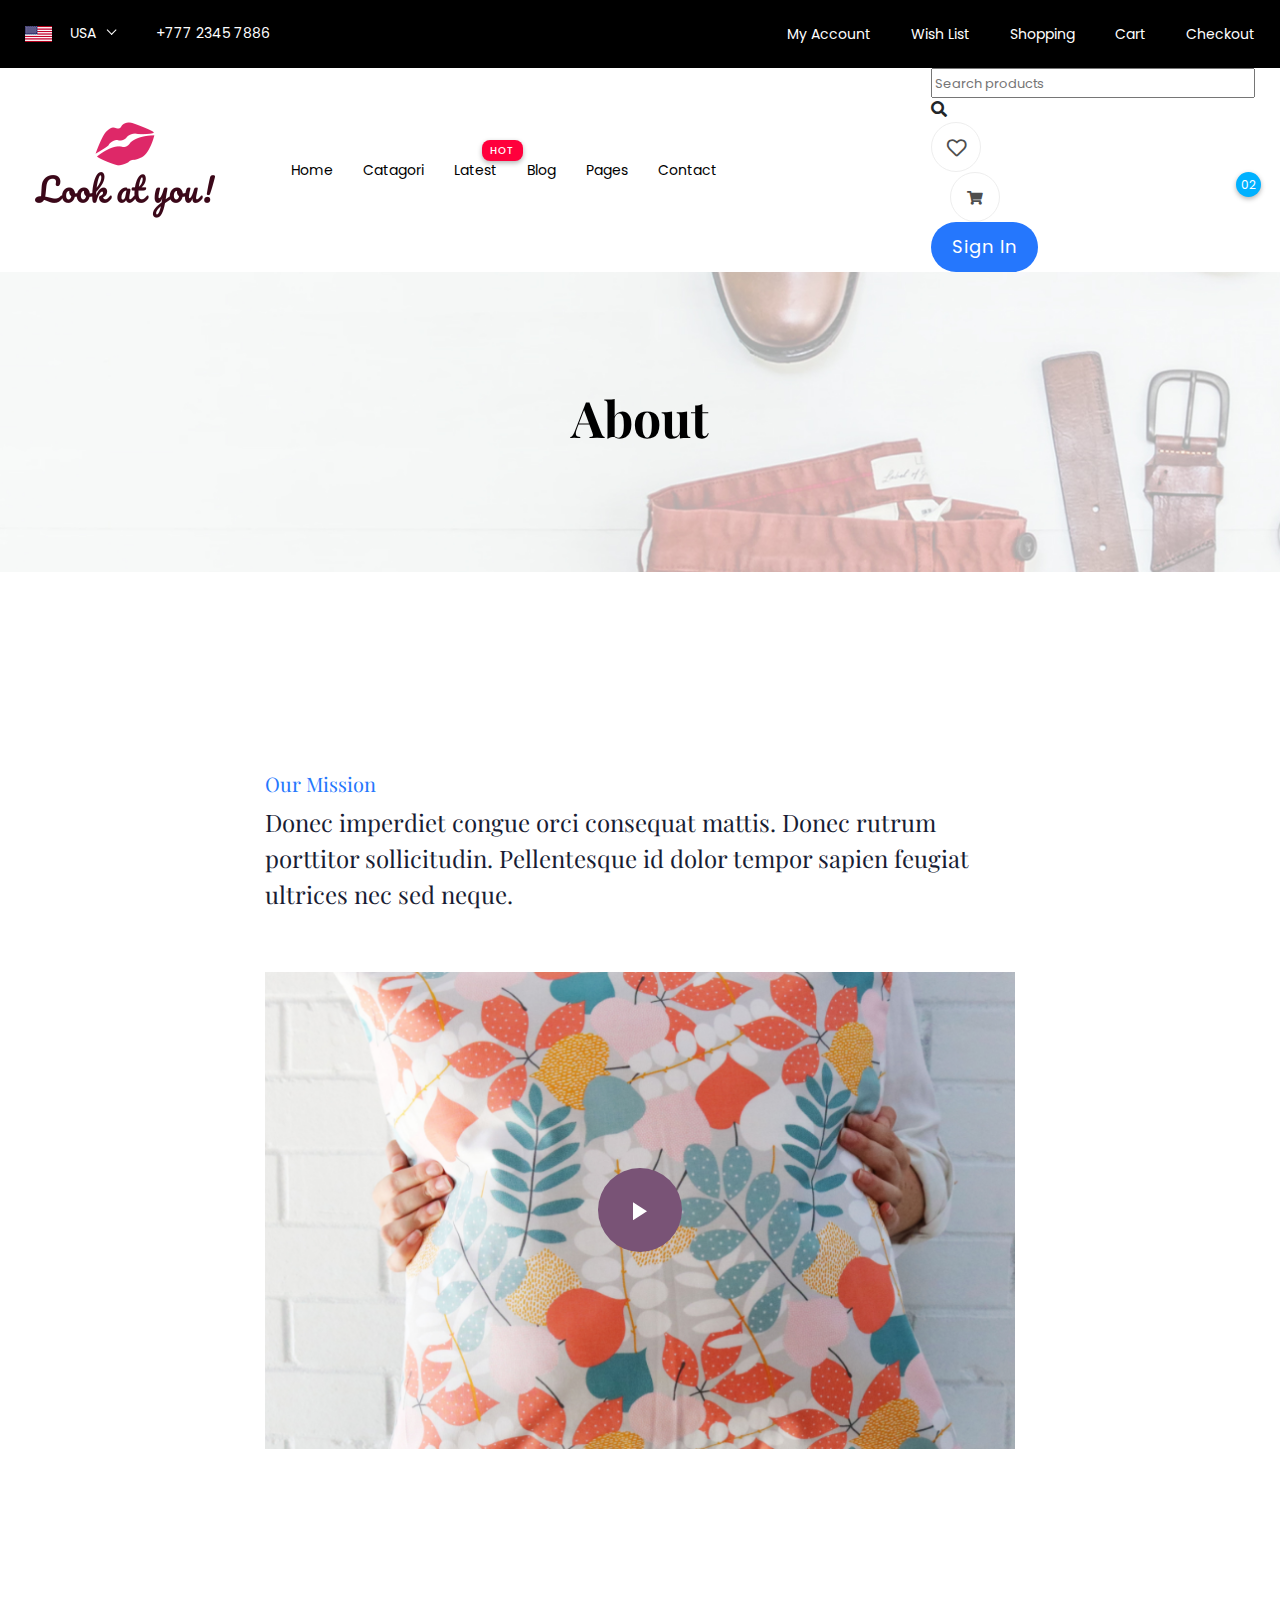
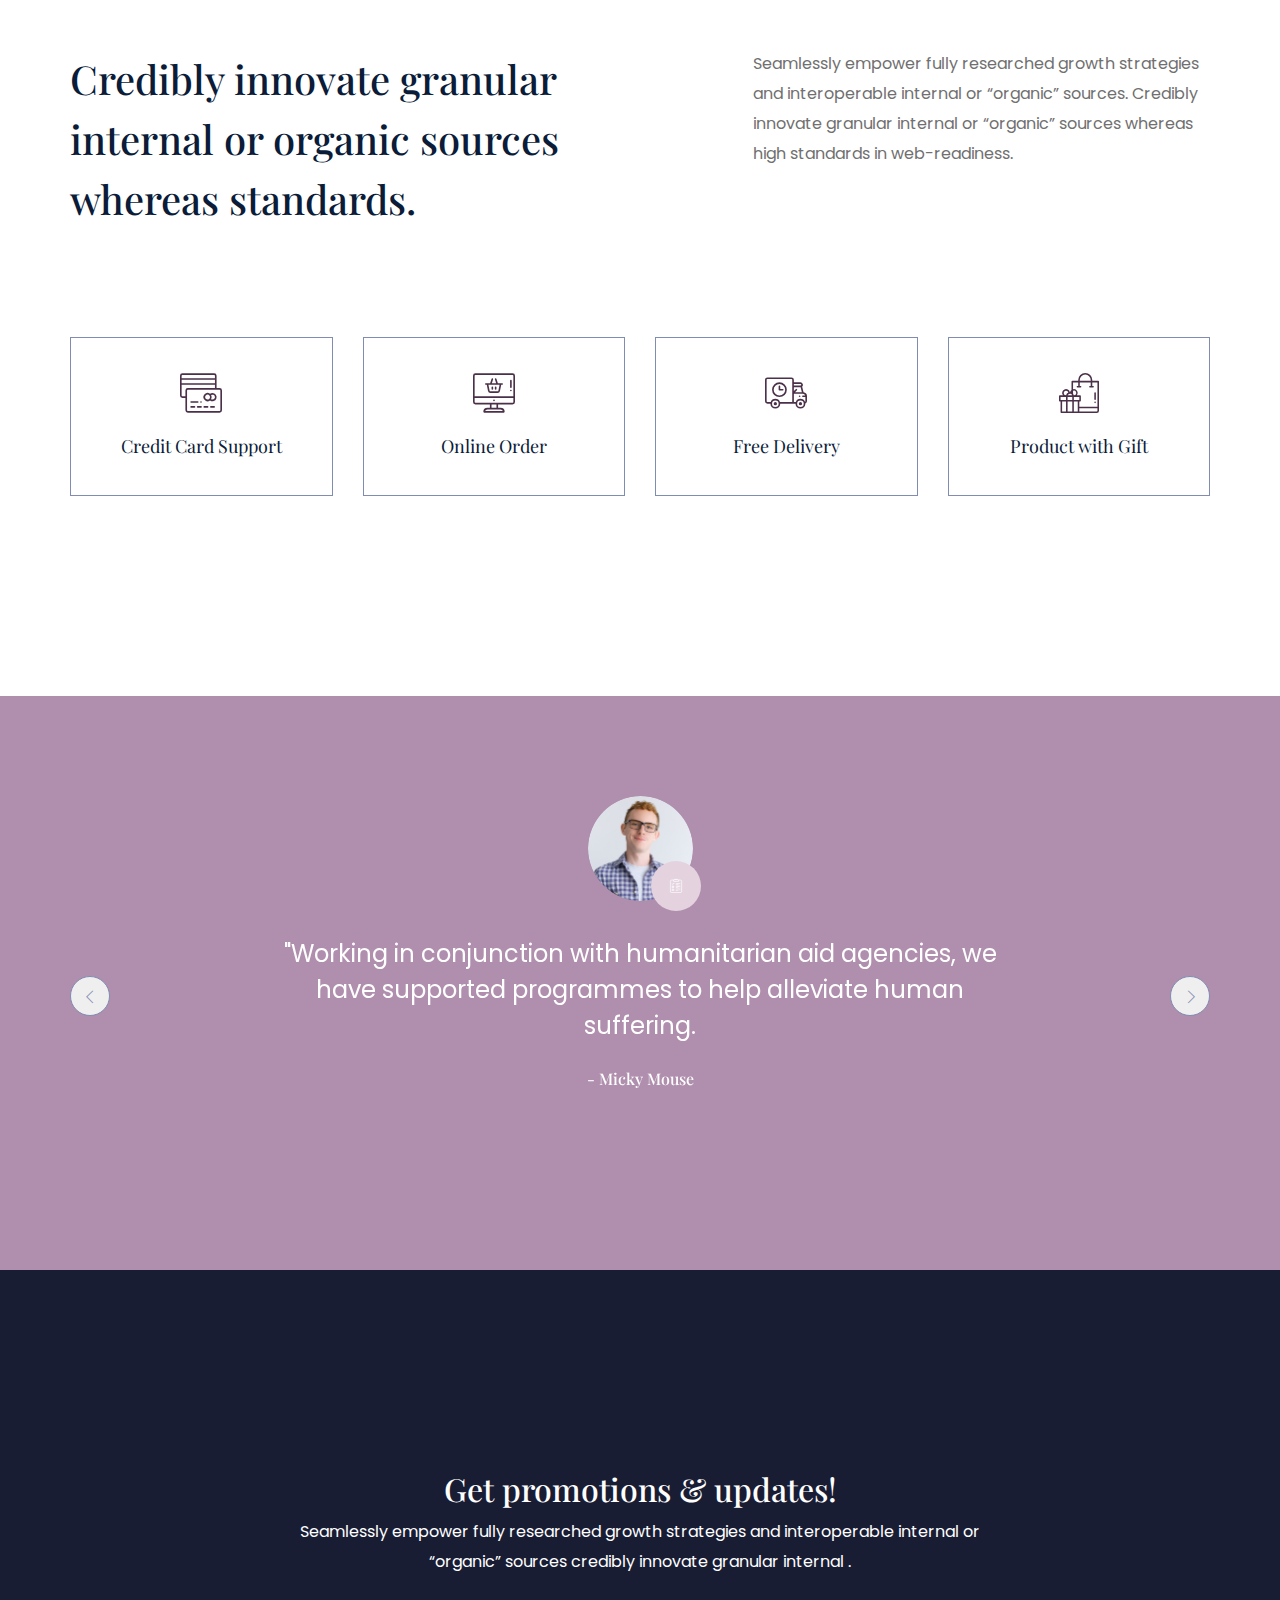
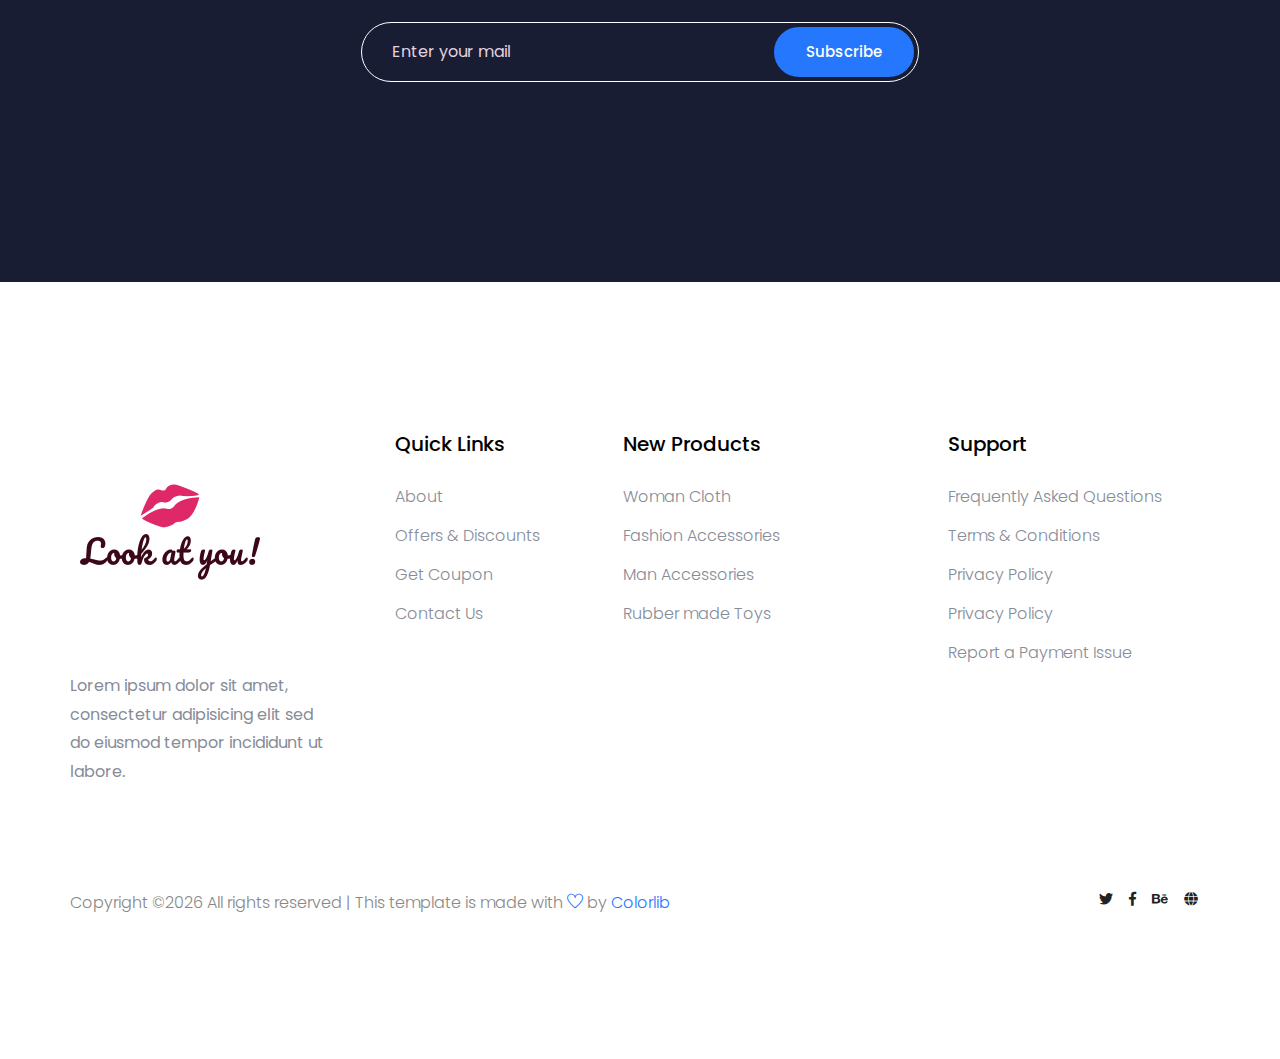
<file: about.html>
<!doctype html>
<html lang="zxx">

<head>
    <meta charset="utf-8">
    <meta http-equiv="x-ua-compatible" content="ie=edge">
    <title>eCommerce HTML-5 Template </title>
    <meta name="description" content="">
    <meta name="viewport" content="width=device-width, initial-scale=1">
    <link rel="manifest" href="site.webmanifest">
    <link rel="shortcut icon" type="image/x-icon" href="assets/img/favicon.ico">

    <!-- CSS here -->
    <link rel="stylesheet" href="assets/css/bootstrap.min.css">
    <link rel="stylesheet" href="assets/css/owl.carousel.min.css">
    <link rel="stylesheet" href="assets/css/flaticon.css">

    <link rel="stylesheet" href="assets/css/slicknav.css">
    <link rel="stylesheet" href="assets/css/animate.min.css">
    <link rel="stylesheet" href="assets/css/magnific-popup.css">
    <link rel="stylesheet" href="assets/css/fontawesome-all.min.css">
    <link rel="stylesheet" href="assets/css/themify-icons.css">
    <link rel="stylesheet" href="assets/css/slick.css">
    <link rel="stylesheet" href="assets/css/nice-select.css">
    <link rel="stylesheet" href="assets/css/style.css">
</head>

<body>
    
    <header>
        <!-- Header Start -->
       <div class="header-area">
            <div class="main-header ">
                <div class="header-top top-bg d-none d-lg-block">
                   <div class="container-fluid">
                       <div class="col-xl-12">
                            <div class="row d-flex justify-content-between align-items-center">
                                <div class="header-info-left d-flex">
                                    <div class="flag">
                                        <img src="assets/img/icon/header_icon.png" alt="">
                                    </div>
                                    <div class="select-this">
                                        <form action="#">
                                            <div class="select-itms">
                                                <select name="select" id="select1">
                                                    <option value="">USA</option>
                                                    <option value="">SPN</option>
                                                    <option value="">CDA</option>
                                                    <option value="">USD</option>
                                                </select>
                                            </div>
                                        </form>
                                    </div>
                                    <ul class="contact-now">     
                                        <li>+777 2345 7886</li>
                                    </ul>
                                </div>
                                <div class="header-info-right">
                                   <ul>                                          
                                       <li><a href="login.html">My Account </a></li>
                                       <li><a href="product_list.html">Wish List  </a></li>
                                       <li><a href="cart.html">Shopping</a></li>
                                       <li><a href="cart.html">Cart</a></li>
                                       <li><a href="checkout.html">Checkout</a></li>
                                   </ul>
                                </div>
                            </div>
                       </div>
                   </div>
                </div>
               <div class="header-bottom  header-sticky">
                    <div class="container-fluid">
                        <div class="row align-items-center">
                            <!-- Logo -->
                            <div class="col-xl-1 col-lg-1 col-md-1 col-sm-3">
                                <div class="logo">
                                  <a href="index.html"><img src="assets/img/logo/logo.png" alt=""></a>
                                </div>
                            </div>
                            <div class="col-xl-6 col-lg-8 col-md-7 col-sm-5">
                                <!-- Main-menu -->
                                <div class="main-menu f-right d-none d-lg-block">
                                    <nav>                                                
                                        <ul id="navigation">                                                                                                                                     
                                            <li><a href="index.html">Home</a></li>
                                            <li><a href="Catagori.html">Catagori</a></li>
                                            <li class="hot"><a href="#">Latest</a>
                                                <ul class="submenu">
                                                    <li><a href="product_list.html"> Product list</a></li>
                                                    <li><a href="single-product.html"> Product Details</a></li>
                                                </ul>
                                            </li>
                                            <li><a href="blog.html">Blog</a>
                                                <ul class="submenu">
                                                    <li><a href="blog.html">Blog</a></li>
                                                    <li><a href="single-blog.html">Blog Details</a></li>
                                                </ul>
                                            </li>
                                            <li><a href="#">Pages</a>
                                                <ul class="submenu">
                                                    <li><a href="login.html">Login</a></li>
                                                    <li><a href="cart.html">Card</a></li>
                                                    <li><a href="elements.html">Element</a></li>
                                                    <li><a href="about.html">About</a></li>
                                                    <li><a href="confirmation.html">Confirmation</a></li>
                                                    <li><a href="cart.html">Shopping Cart</a></li>
                                                    <li><a href="checkout.html">Product Checkout</a></li>
                                                </ul>
                                            </li>
                                            <li><a href="contact.html">Contact</a></li>
                                        </ul>
                                    </nav>
                                </div>
                            </div> 
                            <div class="col-xl-5 col-lg-3 col-md-3 col-sm-3 fix-card">
                                <ul class="header-right f-right d-none d-lg-block d-flex justify-content-between">
                                    <li class="d-none d-xl-block">
                                        <div class="form-box f-right ">
                                            <input type="text" name="Search" placeholder="Search products">
                                            <div class="search-icon">
                                                <i class="fas fa-search special-tag"></i>
                                            </div>
                                        </div>
                                     </li>
                                    <li class=" d-none d-xl-block">
                                        <div class="favorit-items">
                                            <i class="far fa-heart"></i>
                                        </div>
                                    </li>
                                    <li>
                                        <div class="shopping-card">
                                            <a href="cart.html"><i class="fas fa-shopping-cart"></i></a>
                                        </div>
                                    </li>
                                   <li class="d-none d-lg-block"> <a href="#" class="btn header-btn">Sign in</a></li>
                                </ul>
                            </div>
                            <!-- Mobile Menu -->
                            <div class="col-12">
                                <div class="mobile_menu d-block d-lg-none"></div>
                            </div>
                        </div>
                    </div>
               </div>
            </div>
       </div>
        <!-- Header End -->
    </header>

  <!-- slider Area Start-->
  <div class="slider-area ">
    <!-- Mobile Menu -->
    <div class="single-slider slider-height2 d-flex align-items-center" data-background="assets/img/hero/category.jpg">
        <div class="container">
            <div class="row">
                <div class="col-xl-12">
                    <div class="hero-cap text-center">
                        <h2>About</h2>
                    </div>
                </div>
            </div>
        </div>
    </div>
  </div>
  <!-- slider Area End-->
    
    <!-- product list part start-->
    <section class="about_us padding_top">
        <div class="container">
            <div class="row justify-content-center">
                <div class="col-lg-8">
                    <div class="about_us_content">
                        <h5>Our Mission</h5>
                        <h3>Donec imperdiet congue orci consequat mattis. Donec rutrum porttitor sollicitudin. Pellentesque id dolor tempor sapien feugiat ultrices nec sed neque.</h3>
                        <div class="about_us_video">
                            <img src="assets/img/about_us_video.png" alt="#" class="img-fluid">
                            <a class="about_video_icon popup-youtube" href="https://www.youtube.com/watch?v=DWHB6nTyKDI"></a>
                        </div>
                    </div>
                </div>
            </div>
        </div>
    </section>
    <!-- product list part end-->

    <!-- feature part here -->
    <section class="feature_part section_padding">
        <div class="container">
            <div class="row justify-content-between">
                <div class="col-lg-6">
                    <div class="feature_part_tittle">
                        <h3>Credibly innovate granular
                        internal or organic sources
                        whereas standards.</h3>
                    </div>
                </div>
                <div class="col-lg-5">
                    <div class="feature_part_content">
                        <p>Seamlessly empower fully researched growth strategies and interoperable internal or “organic” sources. Credibly innovate granular internal or “organic” sources whereas high standards in web-readiness.</p>
                    </div>
                </div>
            </div>
            <div class="row justify-content-center">
                <div class="col-lg-3 col-sm-6">
                    <div class="single_feature_part">
                        <img src="assets/img/icon/feature_icon_1.svg" alt="#">
                        <h4>Credit Card Support</h4>
                    </div>
                </div>
                <div class="col-lg-3 col-sm-6">
                    <div class="single_feature_part">
                        <img src="assets/img/icon/feature_icon_2.svg" alt="#">
                        <h4>Online Order</h4>
                    </div>
                </div>
                <div class="col-lg-3 col-sm-6">
                    <div class="single_feature_part">
                        <img src="assets/img/icon/feature_icon_3.svg" alt="#">
                        <h4>Free Delivery</h4>
                    </div>
                </div>
                <div class="col-lg-3 col-sm-6">
                    <div class="single_feature_part">
                        <img src="assets/img/icon/feature_icon_4.svg" alt="#">
                        <h4>Product with Gift</h4>
                    </div>
                </div>
            </div>
        </div>
    </section>
    <!-- feature part end -->
    
    <!-- client review part here -->
    <section class="client_review">
        <div class="container">
            <div class="row justify-content-center">
                <div class="col-lg-8">
                    <div class="client_review_slider owl-carousel">
                        <div class="single_client_review">
                            <div class="client_img">
                                <img src="assets/img/client.png" alt="#">
                            </div>
                            <p>"Working in conjunction with humanitarian aid agencies, we have supported programmes to help alleviate human suffering.</p>
                            <h5>- Micky Mouse</h5>
                        </div>
                        <div class="single_client_review">
                            <div class="client_img">
                                <img src="assets/img/client_1.png" alt="#">
                            </div>
                            <p>"Working in conjunction with humanitarian aid agencies, we have supported programmes to help alleviate human suffering.</p>
                            <h5>- Micky Mouse</h5>
                        </div>
                        <div class="single_client_review">
                            <div class="client_img">
                                <img src="assets/img/client_2.png" alt="#">
                            </div>
                            <p>"Working in conjunction with humanitarian aid agencies, we have supported programmes to help alleviate human suffering.</p>
                            <h5>- Micky Mouse</h5>
                        </div>
                    </div>
                </div>
            </div>
        </div>
    </section>
    <!-- client review part end -->

    <!-- subscribe part here -->
    <section class="subscribe_part section_padding">
        <div class="container">
            <div class="row justify-content-center">
                <div class="col-lg-8">
                    <div class="subscribe_part_content">
                        <h2>Get promotions & updates!</h2>
                        <p>Seamlessly empower fully researched growth strategies and interoperable internal or “organic” sources credibly innovate granular internal .</p>
                        <div class="subscribe_form">
                            <input type="email" placeholder="Enter your mail">
                            <a href="#" class="btn_1">Subscribe</a>
                        </div>
                    </div>
                </div>
            </div>
        </div>
    </section>
    <!-- subscribe part end -->

    <footer>
        <!-- Footer Start-->
        <div class="footer-area footer-padding">
            <div class="container">
                <div class="row d-flex justify-content-between">
                    <div class="col-xl-3 col-lg-3 col-md-5 col-sm-6">
                       <div class="single-footer-caption mb-50">
                         <div class="single-footer-caption mb-30">
                              <!-- logo -->
                             <div class="footer-logo">
                                 <a href="index.html"><img src="assets/img/logo/logo2_footer.png" alt=""></a>
                             </div>
                             <div class="footer-tittle">
                                 <div class="footer-pera">
                                     <p>Lorem ipsum dolor sit amet, consectetur adipisicing elit sed do eiusmod tempor incididunt ut labore.</p>
                                </div>
                             </div>
                         </div>
                       </div>
                    </div>
                    <div class="col-xl-2 col-lg-3 col-md-3 col-sm-5">
                        <div class="single-footer-caption mb-50">
                            <div class="footer-tittle">
                                <h4>Quick Links</h4>
                                <ul>
                                    <li><a href="#">About</a></li>
                                    <li><a href="#"> Offers & Discounts</a></li>
                                    <li><a href="#"> Get Coupon</a></li>
                                    <li><a href="#">  Contact Us</a></li>
                                </ul>
                            </div>
                        </div>
                    </div>
                    <div class="col-xl-3 col-lg-3 col-md-4 col-sm-7">
                        <div class="single-footer-caption mb-50">
                            <div class="footer-tittle">
                                <h4>New Products</h4>
                                <ul>
                                    <li><a href="#">Woman Cloth</a></li>
                                    <li><a href="#">Fashion Accessories</a></li>
                                    <li><a href="#"> Man Accessories</a></li>
                                    <li><a href="#"> Rubber made Toys</a></li>
                                </ul>
                            </div>
                        </div>
                    </div>
                    <div class="col-xl-3 col-lg-3 col-md-5 col-sm-7">
                        <div class="single-footer-caption mb-50">
                            <div class="footer-tittle">
                                <h4>Support</h4>
                                <ul>
                                 <li><a href="#">Frequently Asked Questions</a></li>
                                 <li><a href="#">Terms & Conditions</a></li>
                                 <li><a href="#">Privacy Policy</a></li>
                                 <li><a href="#">Privacy Policy</a></li>
                                 <li><a href="#">Report a Payment Issue</a></li>
                             </ul>
                            </div>
                        </div>
                    </div>
                </div>
                <!-- Footer bottom -->
                <div class="row">
                 <div class="col-xl-7 col-lg-7 col-md-7">
                     <div class="footer-copy-right">
                         <p><!-- Link back to Colorlib can't be removed. Template is licensed under CC BY 3.0. -->
  Copyright &copy;<script>document.write(new Date().getFullYear());</script> All rights reserved | This template is made with <i class="ti-heart" aria-hidden="true"></i> by <a href="https://colorlib.com" target="_blank">Colorlib</a>
  <!-- Link back to Colorlib can't be removed. Template is licensed under CC BY 3.0. --></p>                    </div>
                 </div>
                  <div class="col-xl-5 col-lg-5 col-md-5">
                     <div class="footer-copy-right f-right">
                         <!-- social -->
                         <div class="footer-social">
                             <a href="#"><i class="fab fa-twitter"></i></a>
                             <a href="#"><i class="fab fa-facebook-f"></i></a>
                             <a href="#"><i class="fab fa-behance"></i></a>
                             <a href="#"><i class="fas fa-globe"></i></a>
                         </div>
                     </div>
                 </div>
             </div>
            </div>
        </div>
    
        <!-- Footer End-->
    </footer>

<!-- JS here -->

    <!-- All JS Custom Plugins Link Here here -->
    <script src="./assets/js/vendor/modernizr-3.5.0.min.js"></script>
    
    <!-- Jquery, Popper, Bootstrap -->
    <script src="./assets/js/vendor/jquery-1.12.4.min.js"></script>
    <script src="./assets/js/popper.min.js"></script>
    <script src="./assets/js/bootstrap.min.js"></script>
    <!-- Jquery Mobile Menu -->
    <script src="./assets/js/jquery.slicknav.min.js"></script>

    <!-- Jquery Slick , Owl-Carousel Plugins -->
    <script src="./assets/js/owl.carousel.min.js"></script>
    <script src="./assets/js/slick.min.js"></script>

    <!-- One Page, Animated-HeadLin -->
    <script src="./assets/js/wow.min.js"></script>
    <script src="./assets/js/animated.headline.js"></script>
    
    <!-- Scrollup, nice-select, sticky -->
    <script src="./assets/js/jquery.scrollUp.min.js"></script>
    <script src="./assets/js/jquery.nice-select.min.js"></script>
    <script src="./assets/js/jquery.sticky.js"></script>
    <script src="./assets/js/jquery.magnific-popup.js"></script>

    <!-- contact js -->
    <script src="./assets/js/contact.js"></script>
    <script src="./assets/js/jquery.form.js"></script>
    <script src="./assets/js/jquery.validate.min.js"></script>
    <script src="./assets/js/mail-script.js"></script>
    <script src="./assets/js/jquery.ajaxchimp.min.js"></script>
    
    <!-- Jquery Plugins, main Jquery -->	
    <script src="./assets/js/plugins.js"></script>
    <script src="./assets/js/main.js"></script>

</body>

</html>
</file>
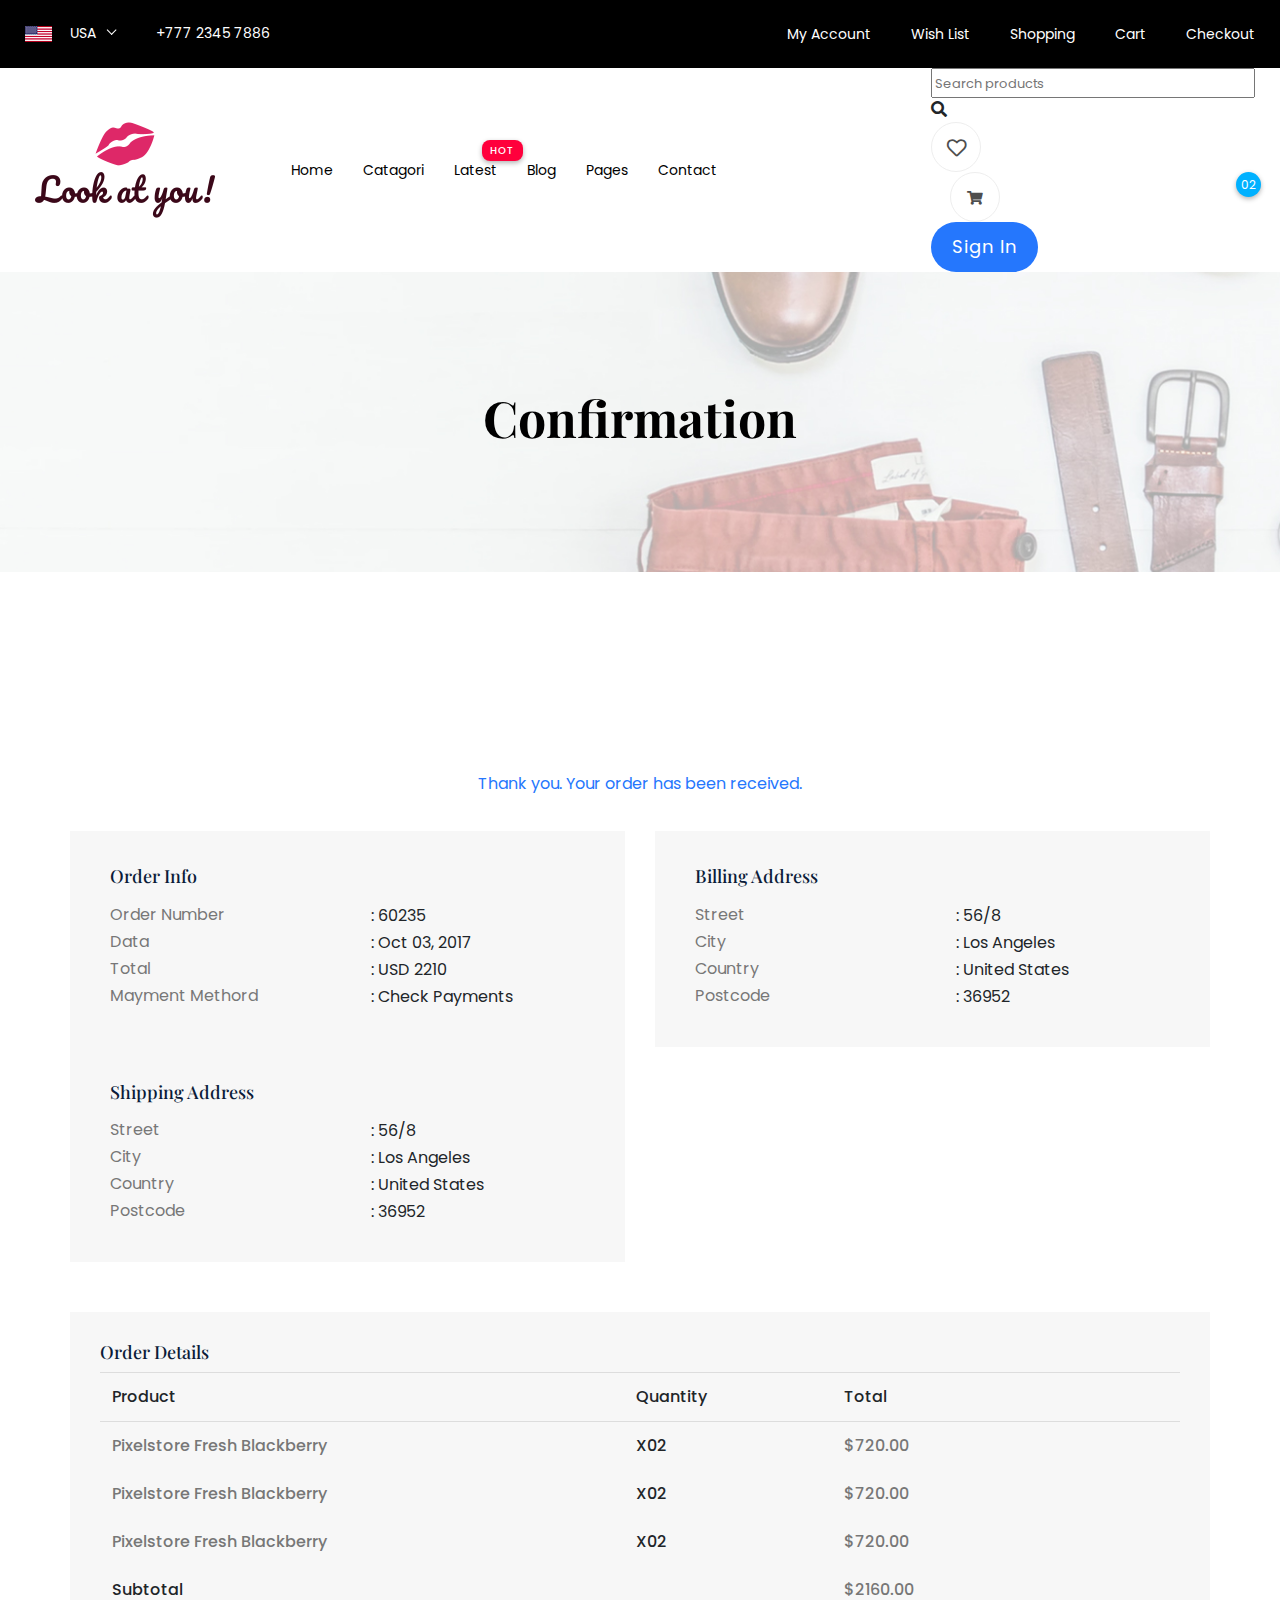
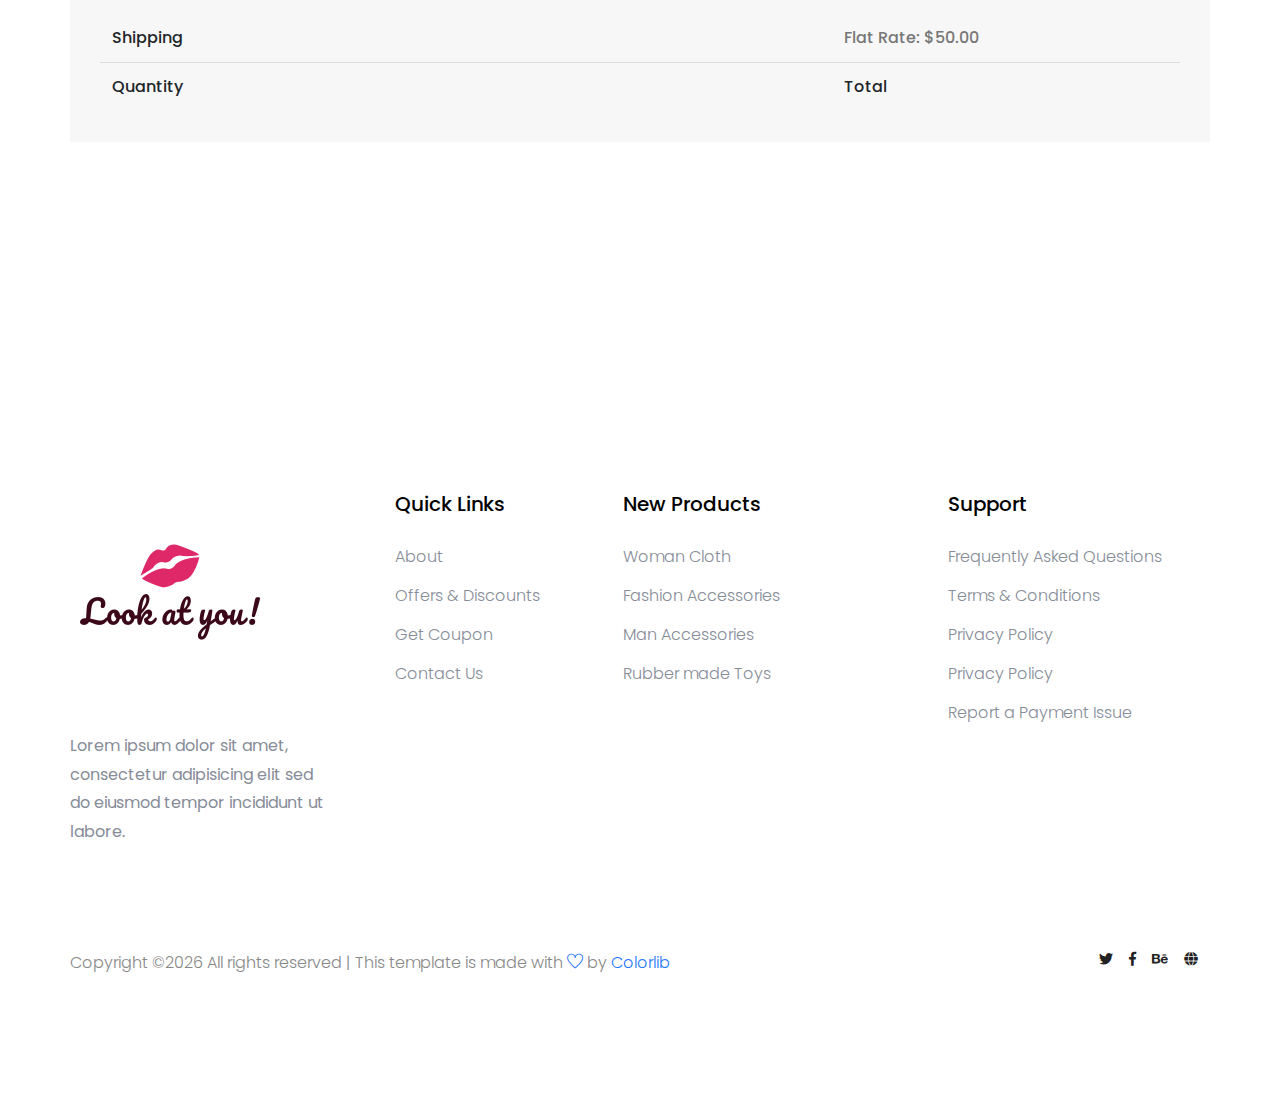
<file: confirmation.html>
<!doctype html>
<html lang="zxx">

<head>
  <meta charset="utf-8">
  <meta http-equiv="x-ua-compatible" content="ie=edge">
  <title>eCommerce HTML-5 Template </title>
  <meta name="description" content="">
  <meta name="viewport" content="width=device-width, initial-scale=1">
  <link rel="manifest" href="site.webmanifest">
  <link rel="shortcut icon" type="image/x-icon" href="assets/img/favicon.ico">

<!-- CSS here -->
      <link rel="stylesheet" href="assets/css/bootstrap.min.css">
      <link rel="stylesheet" href="assets/css/owl.carousel.min.css">
      <link rel="stylesheet" href="assets/css/flaticon.css">
      <link rel="stylesheet" href="assets/css/slicknav.css">
      <link rel="stylesheet" href="assets/css/animate.min.css">
      <link rel="stylesheet" href="assets/css/magnific-popup.css">
      <link rel="stylesheet" href="assets/css/fontawesome-all.min.css">
      <link rel="stylesheet" href="assets/css/themify-icons.css">
      <link rel="stylesheet" href="assets/css/slick.css">
      <link rel="stylesheet" href="assets/css/nice-select.css">
      <link rel="stylesheet" href="assets/css/style.css">
</head>

<body>

  <header>
    <!-- Header Start -->
   <div class="header-area">
        <div class="main-header ">
            <div class="header-top top-bg d-none d-lg-block">
               <div class="container-fluid">
                   <div class="col-xl-12">
                        <div class="row d-flex justify-content-between align-items-center">
                            <div class="header-info-left d-flex">
                                <div class="flag">
                                    <img src="assets/img/icon/header_icon.png" alt="">
                                </div>
                                <div class="select-this">
                                    <form action="#">
                                        <div class="select-itms">
                                            <select name="select" id="select1">
                                                <option value="">USA</option>
                                                <option value="">SPN</option>
                                                <option value="">CDA</option>
                                                <option value="">USD</option>
                                            </select>
                                        </div>
                                    </form>
                                </div>
                                <ul class="contact-now">     
                                    <li>+777 2345 7886</li>
                                </ul>
                            </div>
                            <div class="header-info-right">
                               <ul>                                          
                                   <li><a href="login.html">My Account </a></li>
                                   <li><a href="product_list.html">Wish List  </a></li>
                                   <li><a href="cart.html">Shopping</a></li>
                                   <li><a href="cart.html">Cart</a></li>
                                   <li><a href="checkout.html">Checkout</a></li>
                               </ul>
                            </div>
                        </div>
                   </div>
               </div>
            </div>
           <div class="header-bottom  header-sticky">
                <div class="container-fluid">
                    <div class="row align-items-center">
                        <!-- Logo -->
                        <div class="col-xl-1 col-lg-1 col-md-1 col-sm-3">
                            <div class="logo">
                              <a href="index.html"><img src="assets/img/logo/logo.png" alt=""></a>
                            </div>
                        </div>
                        <div class="col-xl-6 col-lg-8 col-md-7 col-sm-5">
                            <!-- Main-menu -->
                            <div class="main-menu f-right d-none d-lg-block">
                                <nav>                                                
                                    <ul id="navigation">                                                                                                                                     
                                        <li><a href="index.html">Home</a></li>
                                        <li><a href="Catagori.html">Catagori</a></li>
                                        <li class="hot"><a href="#">Latest</a>
                                            <ul class="submenu">
                                                <li><a href="product_list.html"> Product list</a></li>
                                                <li><a href="single-product.html"> Product Details</a></li>
                                            </ul>
                                        </li>
                                        <li><a href="blog.html">Blog</a>
                                            <ul class="submenu">
                                                <li><a href="blog.html">Blog</a></li>
                                                <li><a href="single-blog.html">Blog Details</a></li>
                                            </ul>
                                        </li>
                                        <li><a href="#">Pages</a>
                                            <ul class="submenu">
                                                <li><a href="login.html">Login</a></li>
                                                <li><a href="cart.html">Card</a></li>
                                                <li><a href="elements.html">Element</a></li>
                                                <li><a href="about.html">About</a></li>
                                                <li><a href="confirmation.html">Confirmation</a></li>
                                                <li><a href="cart.html">Shopping Cart</a></li>
                                                <li><a href="checkout.html">Product Checkout</a></li>
                                            </ul>
                                        </li>
                                        <li><a href="contact.html">Contact</a></li>
                                    </ul>
                                </nav>
                            </div>
                        </div> 
                        <div class="col-xl-5 col-lg-3 col-md-3 col-sm-3 fix-card">
                            <ul class="header-right f-right d-none d-lg-block d-flex justify-content-between">
                                <li class="d-none d-xl-block">
                                    <div class="form-box f-right ">
                                        <input type="text" name="Search" placeholder="Search products">
                                        <div class="search-icon">
                                            <i class="fas fa-search special-tag"></i>
                                        </div>
                                    </div>
                                 </li>
                                <li class=" d-none d-xl-block">
                                    <div class="favorit-items">
                                        <i class="far fa-heart"></i>
                                    </div>
                                </li>
                                <li>
                                    <div class="shopping-card">
                                        <a href="cart.html"><i class="fas fa-shopping-cart"></i></a>
                                    </div>
                                </li>
                               <li class="d-none d-lg-block"> <a href="#" class="btn header-btn">Sign in</a></li>
                            </ul>
                        </div>
                        <!-- Mobile Menu -->
                        <div class="col-12">
                            <div class="mobile_menu d-block d-lg-none"></div>
                        </div>
                    </div>
                </div>
           </div>
        </div>
   </div>
    <!-- Header End -->
  </header>

    <!-- slider Area Start-->
    <div class="slider-area ">
      <!-- Mobile Menu -->
      <div class="single-slider slider-height2 d-flex align-items-center" data-background="assets/img/hero/category.jpg">
          <div class="container">
              <div class="row">
                  <div class="col-xl-12">
                      <div class="hero-cap text-center">
                          <h2>Confirmation</h2>
                      </div>
                  </div>
              </div>
          </div>
      </div>
  </div>
  <!-- slider Area End-->

  <!--================ confirmation part start =================-->
  <section class="confirmation_part section_padding">
    <div class="container">
      <div class="row">
        <div class="col-lg-12">
          <div class="confirmation_tittle">
            <span>Thank you. Your order has been received.</span>
          </div>
        </div>
        <div class="col-lg-6 col-lx-4">
          <div class="single_confirmation_details">
            <h4>order info</h4>
            <ul>
              <li>
                <p>order number</p><span>: 60235</span>
              </li>
              <li>
                <p>data</p><span>: Oct 03, 2017</span>
              </li>
              <li>
                <p>total</p><span>: USD 2210</span>
              </li>
              <li>
                <p>mayment methord</p><span>: Check payments</span>
              </li>
            </ul>
          </div>
        </div>
        <div class="col-lg-6 col-lx-4">
          <div class="single_confirmation_details">
            <h4>Billing Address</h4>
            <ul>
              <li>
                <p>Street</p><span>: 56/8</span>
              </li>
              <li>
                <p>city</p><span>: Los Angeles</span>
              </li>
              <li>
                <p>country</p><span>: United States</span>
              </li>
              <li>
                <p>postcode</p><span>: 36952</span>
              </li>
            </ul>
          </div>
        </div>
        <div class="col-lg-6 col-lx-4">
          <div class="single_confirmation_details">
            <h4>shipping Address</h4>
            <ul>
              <li>
                <p>Street</p><span>: 56/8</span>
              </li>
              <li>
                <p>city</p><span>: Los Angeles</span>
              </li>
              <li>
                <p>country</p><span>: United States</span>
              </li>
              <li>
                <p>postcode</p><span>: 36952</span>
              </li>
            </ul>
          </div>
        </div>
      </div>
      <div class="row">
        <div class="col-lg-12">
          <div class="order_details_iner">
            <h3>Order Details</h3>
            <table class="table table-borderless">
              <thead>
                <tr>
                  <th scope="col" colspan="2">Product</th>
                  <th scope="col">Quantity</th>
                  <th scope="col">Total</th>
                </tr>
              </thead>
              <tbody>
                <tr>
                  <th colspan="2"><span>Pixelstore fresh Blackberry</span></th>
                  <th>x02</th>
                  <th> <span>$720.00</span></th>
                </tr>
                <tr>
                  <th colspan="2"><span>Pixelstore fresh Blackberry</span></th>
                  <th>x02</th>
                  <th> <span>$720.00</span></th>
                </tr>
                <tr>
                  <th colspan="2"><span>Pixelstore fresh Blackberry</span></th>
                  <th>x02</th>
                  <th> <span>$720.00</span></th>
                </tr>
                <tr>
                  <th colspan="3">Subtotal</th>
                  <th> <span>$2160.00</span></th>
                </tr>
                <tr>
                  <th colspan="3">shipping</th>
                  <th><span>flat rate: $50.00</span></th>
                </tr>
              </tbody>
              <tfoot>
                <tr>
                  <th scope="col" colspan="3">Quantity</th>
                  <th scope="col">Total</th>
                </tr>
              </tfoot>
            </table>
          </div>
        </div>
      </div>
    </div>
  </section>
  <!--================ confirmation part end =================-->

  <footer>
    <!-- Footer Start-->
    <div class="footer-area footer-padding">
        <div class="container">
            <div class="row d-flex justify-content-between">
                <div class="col-xl-3 col-lg-3 col-md-5 col-sm-6">
                   <div class="single-footer-caption mb-50">
                     <div class="single-footer-caption mb-30">
                          <!-- logo -->
                         <div class="footer-logo">
                             <a href="index.html"><img src="assets/img/logo/logo2_footer.png" alt=""></a>
                         </div>
                         <div class="footer-tittle">
                             <div class="footer-pera">
                                 <p>Lorem ipsum dolor sit amet, consectetur adipisicing elit sed do eiusmod tempor incididunt ut labore.</p>
                            </div>
                         </div>
                     </div>
                   </div>
                </div>
                <div class="col-xl-2 col-lg-3 col-md-3 col-sm-5">
                    <div class="single-footer-caption mb-50">
                        <div class="footer-tittle">
                            <h4>Quick Links</h4>
                            <ul>
                                <li><a href="#">About</a></li>
                                <li><a href="#"> Offers & Discounts</a></li>
                                <li><a href="#"> Get Coupon</a></li>
                                <li><a href="#">  Contact Us</a></li>
                            </ul>
                        </div>
                    </div>
                </div>
                <div class="col-xl-3 col-lg-3 col-md-4 col-sm-7">
                    <div class="single-footer-caption mb-50">
                        <div class="footer-tittle">
                            <h4>New Products</h4>
                            <ul>
                                <li><a href="#">Woman Cloth</a></li>
                                <li><a href="#">Fashion Accessories</a></li>
                                <li><a href="#"> Man Accessories</a></li>
                                <li><a href="#"> Rubber made Toys</a></li>
                            </ul>
                        </div>
                    </div>
                </div>
                <div class="col-xl-3 col-lg-3 col-md-5 col-sm-7">
                    <div class="single-footer-caption mb-50">
                        <div class="footer-tittle">
                            <h4>Support</h4>
                            <ul>
                             <li><a href="#">Frequently Asked Questions</a></li>
                             <li><a href="#">Terms & Conditions</a></li>
                             <li><a href="#">Privacy Policy</a></li>
                             <li><a href="#">Privacy Policy</a></li>
                             <li><a href="#">Report a Payment Issue</a></li>
                         </ul>
                        </div>
                    </div>
                </div>
            </div>
            <!-- Footer bottom -->
            <div class="row">
             <div class="col-xl-7 col-lg-7 col-md-7">
                 <div class="footer-copy-right">
                     <p><!-- Link back to Colorlib can't be removed. Template is licensed under CC BY 3.0. -->
  Copyright &copy;<script>document.write(new Date().getFullYear());</script> All rights reserved | This template is made with <i class="ti-heart" aria-hidden="true"></i> by <a href="https://colorlib.com" target="_blank">Colorlib</a>
  <!-- Link back to Colorlib can't be removed. Template is licensed under CC BY 3.0. --></p>                    </div>
             </div>
              <div class="col-xl-5 col-lg-5 col-md-5">
                 <div class="footer-copy-right f-right">
                     <!-- social -->
                     <div class="footer-social">
                         <a href="#"><i class="fab fa-twitter"></i></a>
                         <a href="#"><i class="fab fa-facebook-f"></i></a>
                         <a href="#"><i class="fab fa-behance"></i></a>
                         <a href="#"><i class="fas fa-globe"></i></a>
                     </div>
                 </div>
             </div>
         </div>
        </div>
    </div>

    <!-- Footer End-->
  </footer>

	<!-- JS here -->
	
		<!-- All JS Custom Plugins Link Here here -->
    <script src="./assets/js/vendor/modernizr-3.5.0.min.js"></script>
		
		<!-- Jquery, Popper, Bootstrap -->
		<script src="./assets/js/vendor/jquery-1.12.4.min.js"></script>
    <script src="./assets/js/popper.min.js"></script>
    <script src="./assets/js/bootstrap.min.js"></script>
    <!-- Jquery Mobile Menu -->
    <script src="./assets/js/jquery.slicknav.min.js"></script>

		<!-- Jquery Slick , Owl-Carousel Plugins -->
    <script src="./assets/js/owl.carousel.min.js"></script>
    <script src="./assets/js/slick.min.js"></script>

		<!-- One Page, Animated-HeadLin -->
    <script src="./assets/js/wow.min.js"></script>
		<script src="./assets/js/animated.headline.js"></script>
    <script src="./assets/js/jquery.magnific-popup.js"></script>

		<!-- Scrollup, nice-select, sticky -->
    <script src="./assets/js/jquery.scrollUp.min.js"></script>
    <script src="./assets/js/jquery.nice-select.min.js"></script>
    <script src="./assets/js/jquery.sticky.js"></script>
    
    <!-- contact js -->
    <script src="./assets/js/contact.js"></script>
    <script src="./assets/js/jquery.form.js"></script>
    <script src="./assets/js/jquery.validate.min.js"></script>
    <script src="./assets/js/mail-script.js"></script>
    <script src="./assets/js/jquery.ajaxchimp.min.js"></script>
        
		<!-- Jquery Plugins, main Jquery -->	
    <script src="./assets/js/plugins.js"></script>
    <script src="./assets/js/main.js"></script>
        
</body>

</html>
</file>
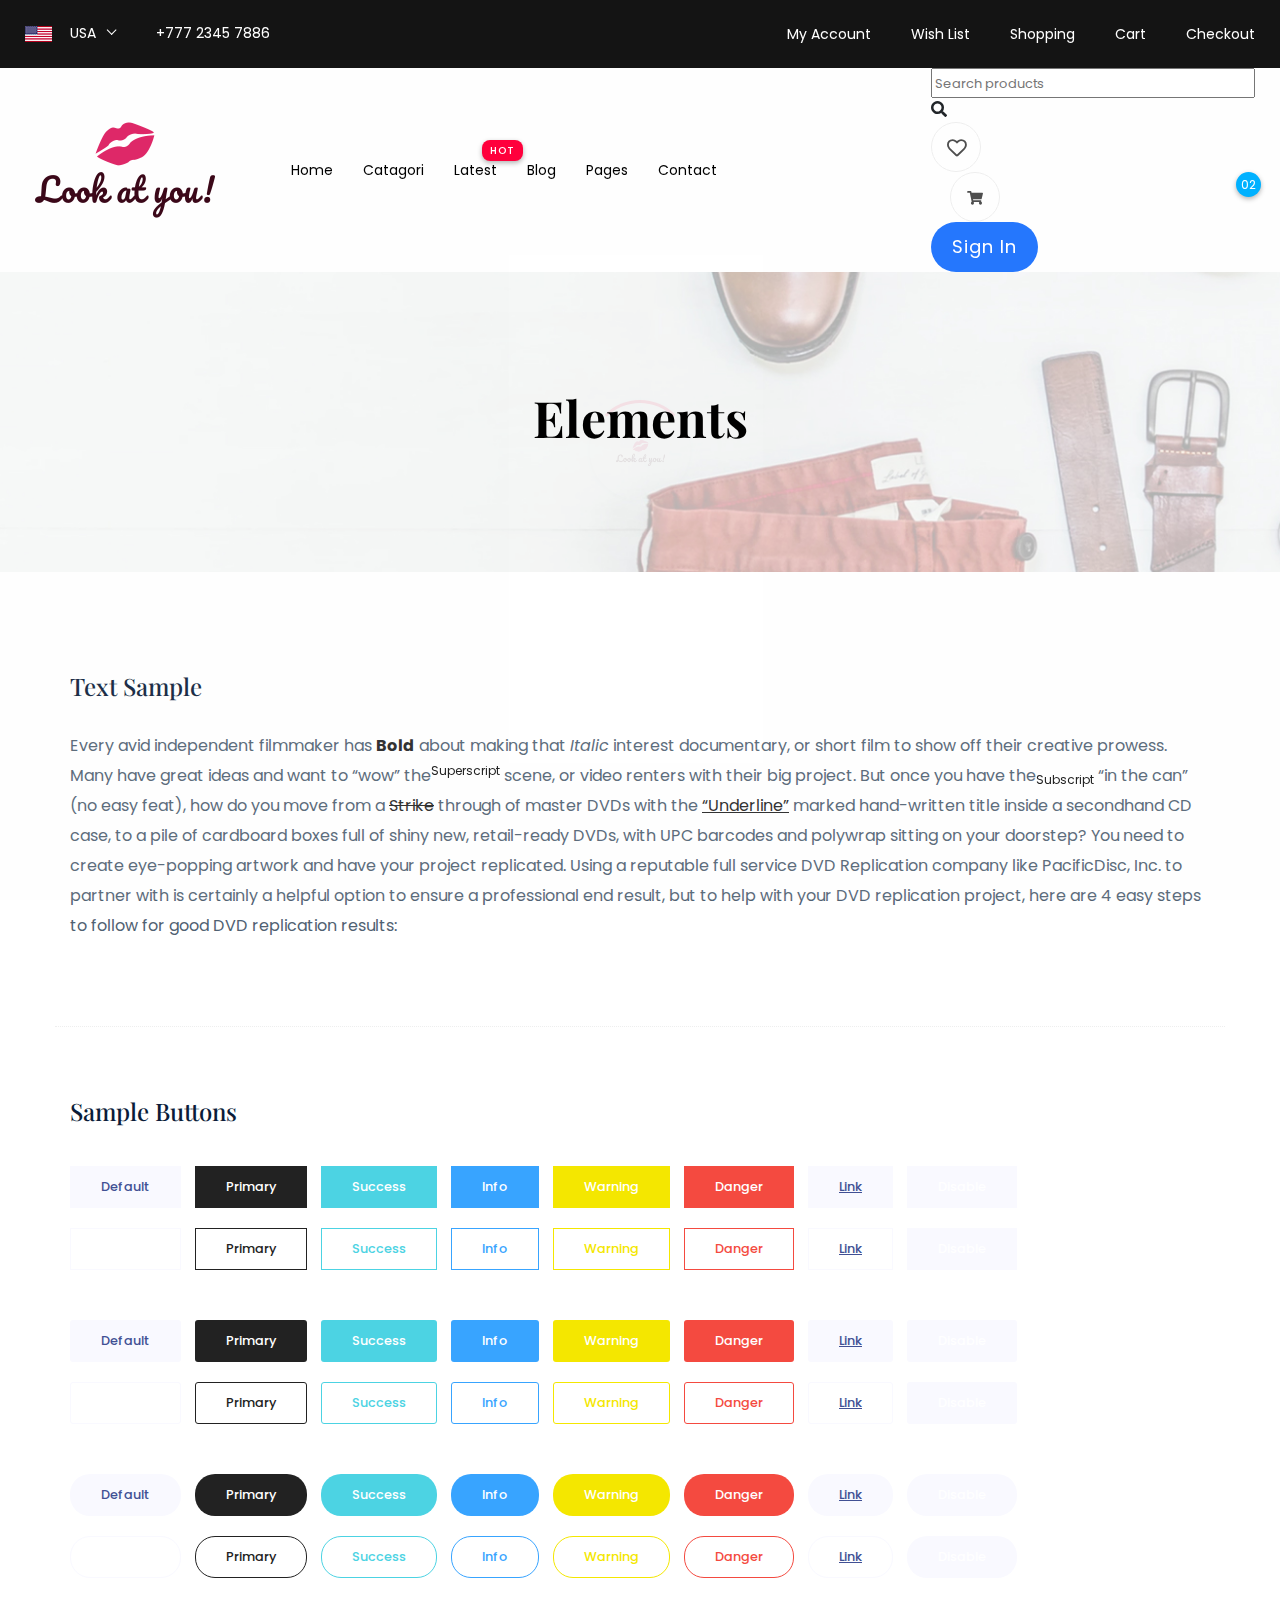
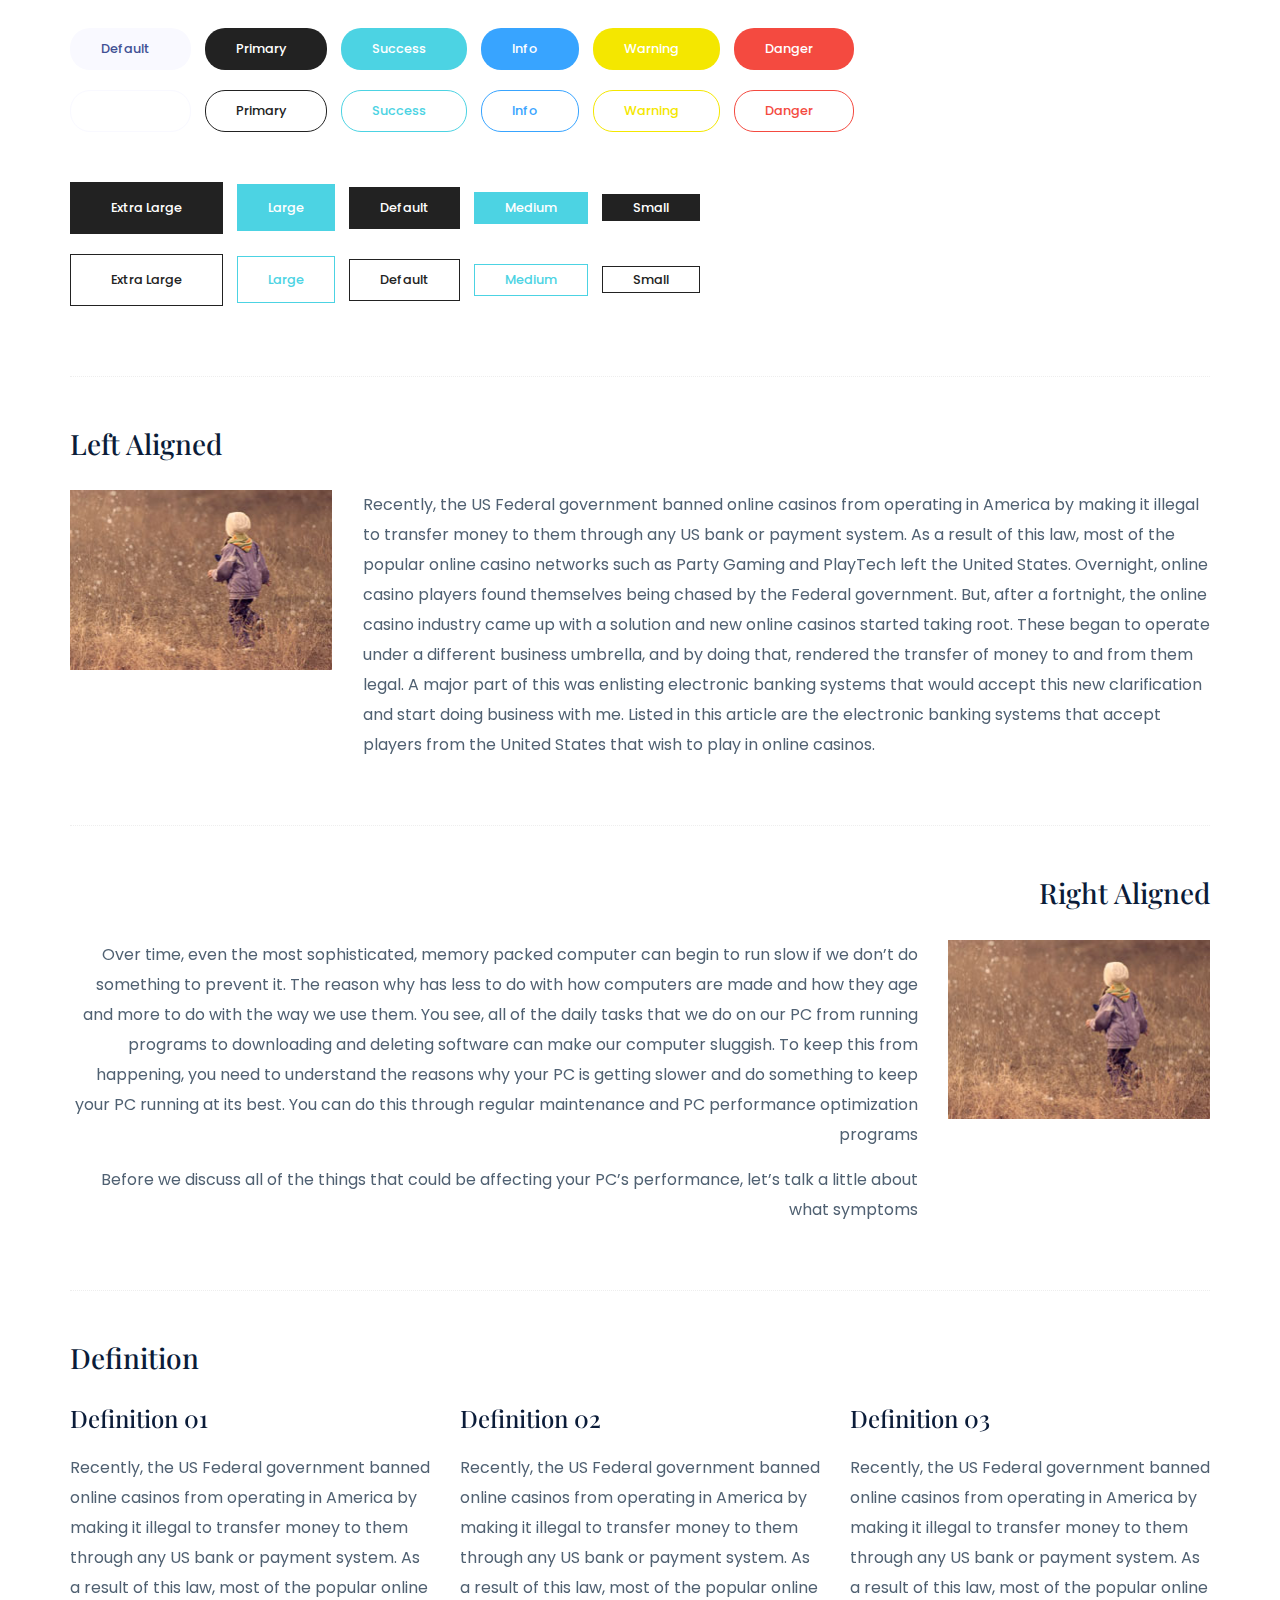
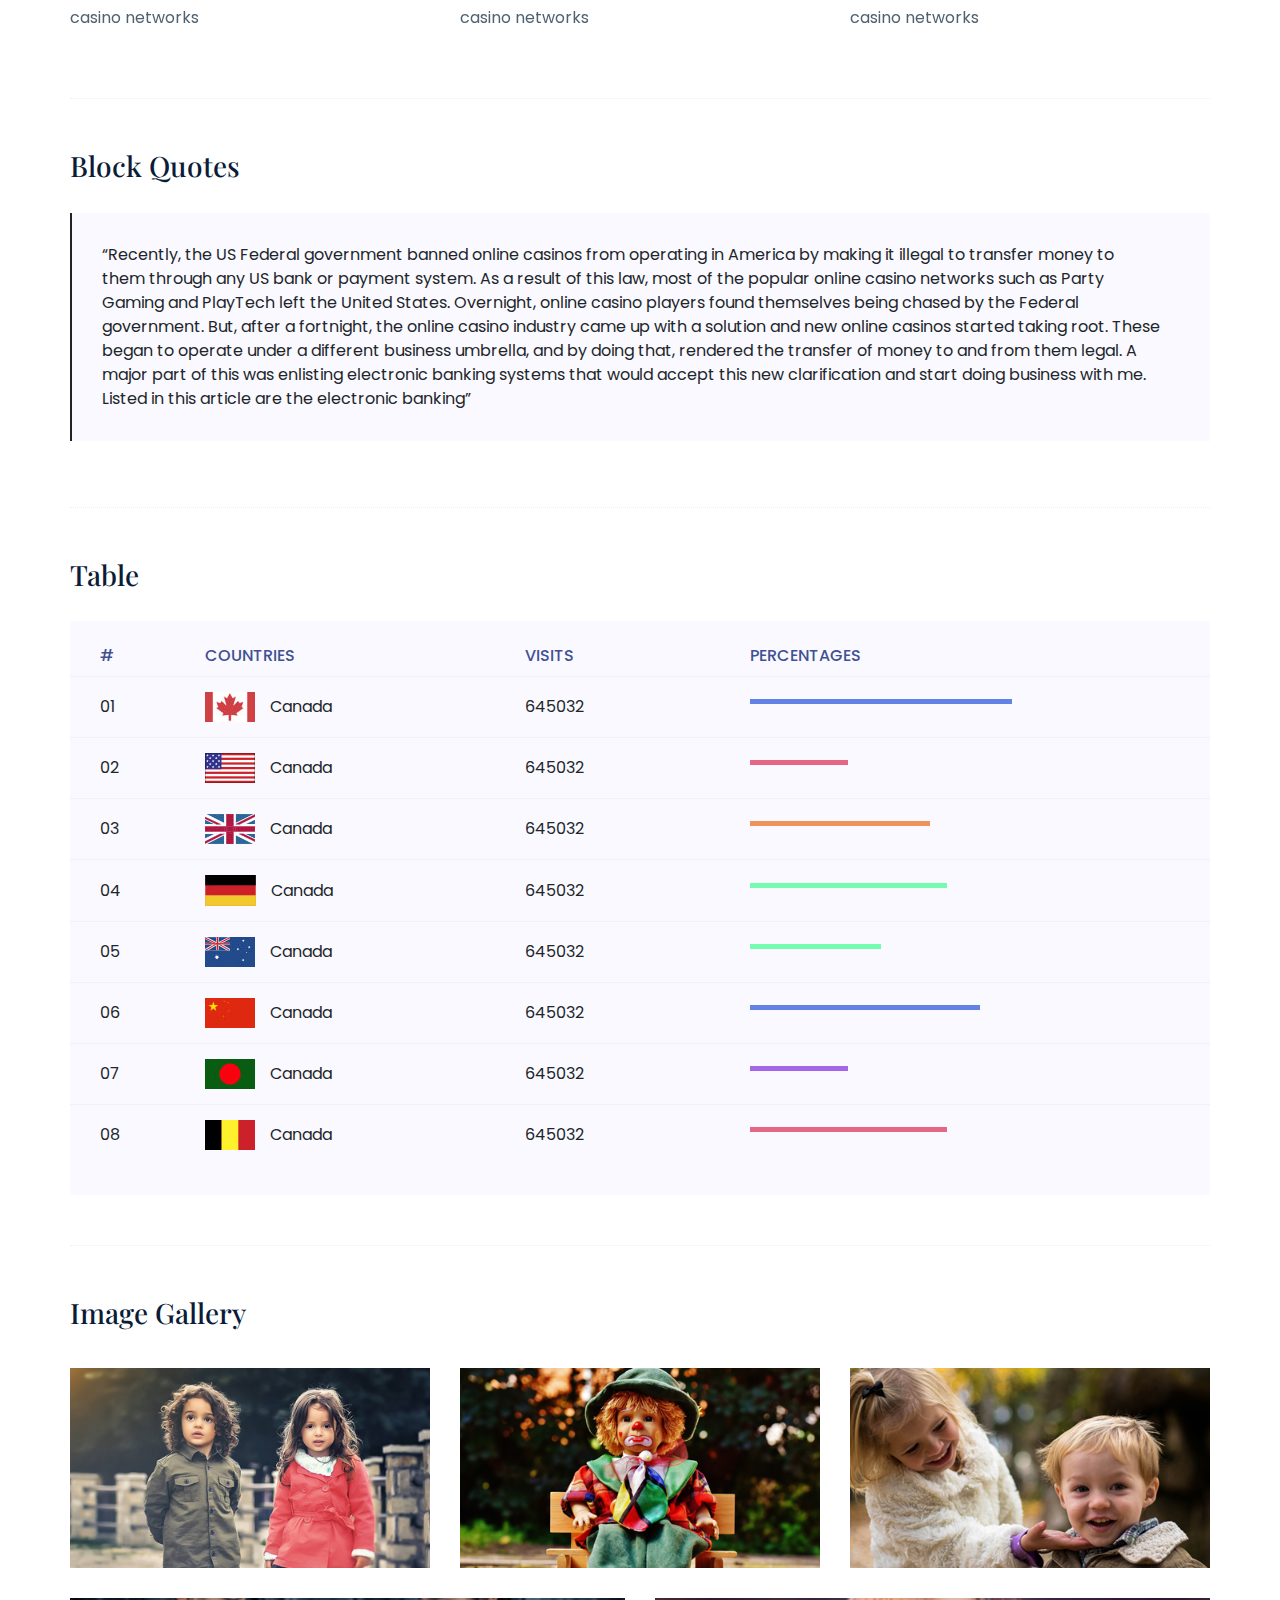
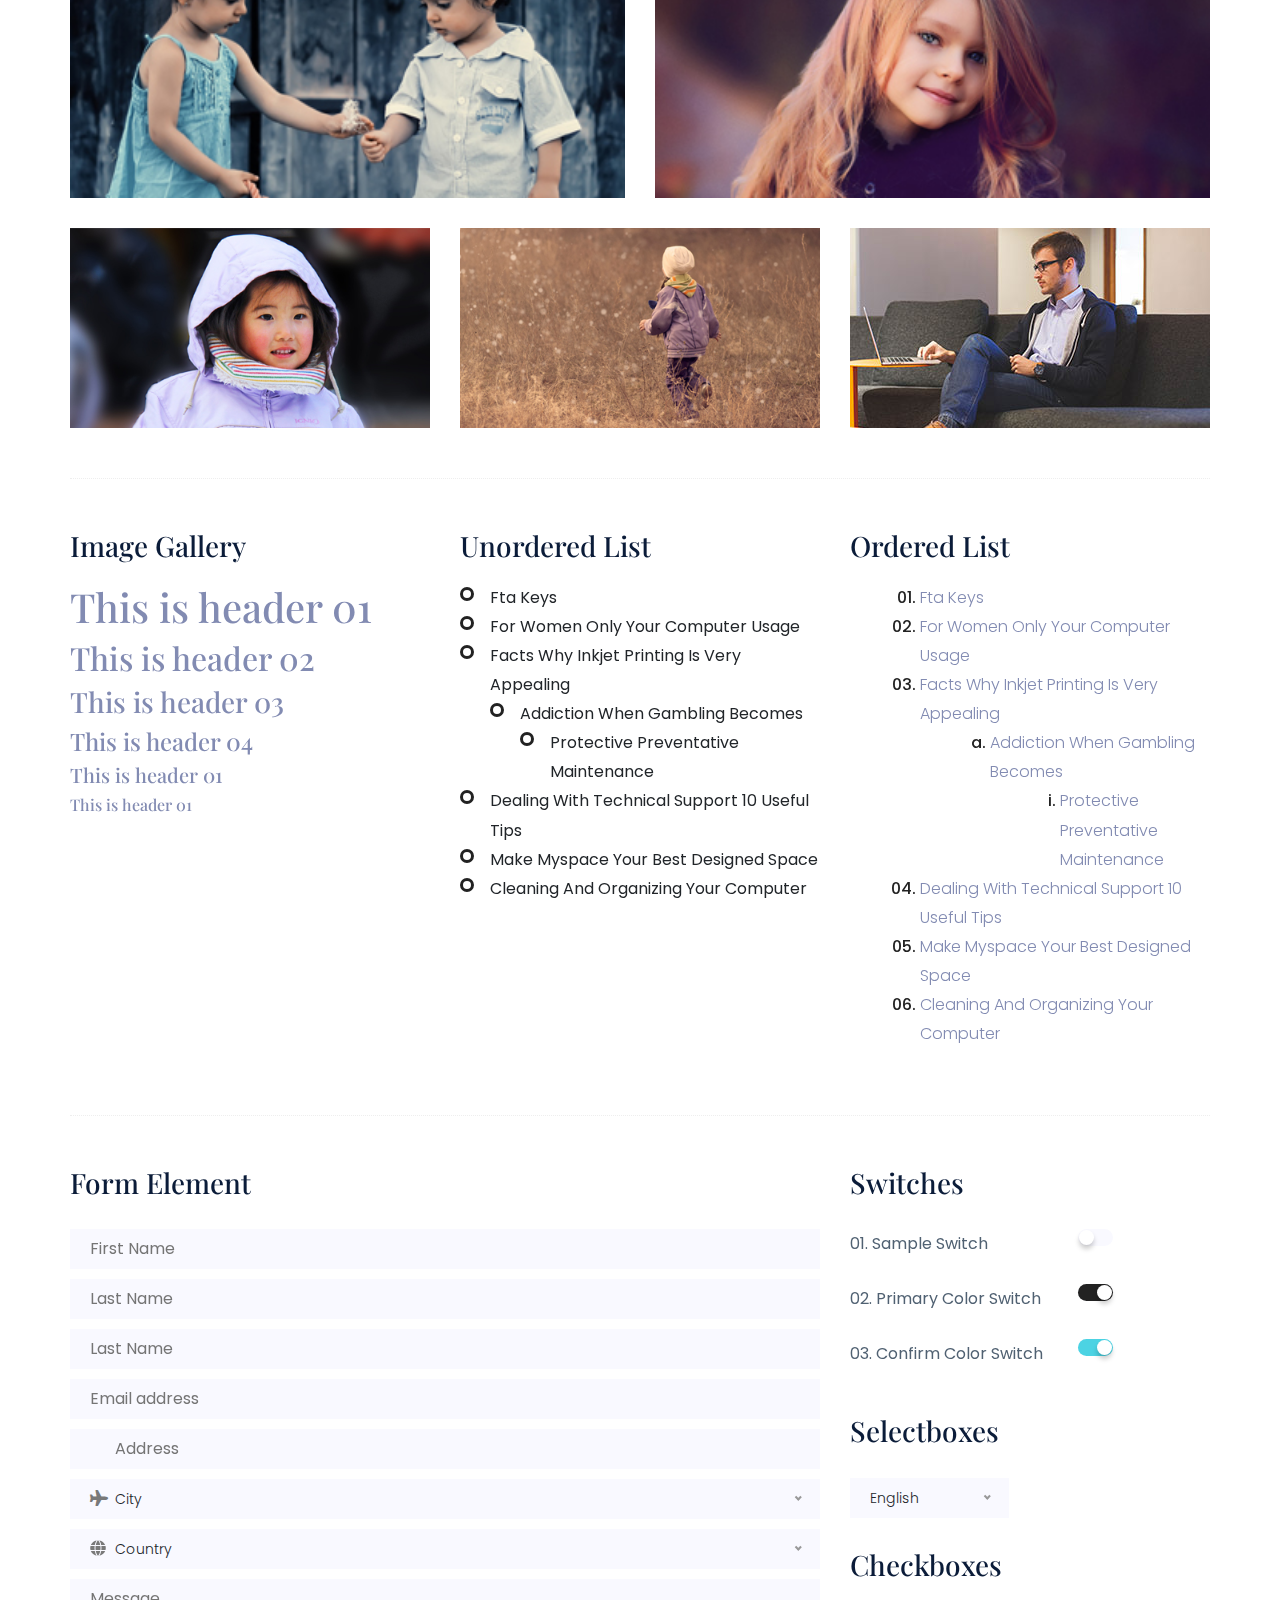
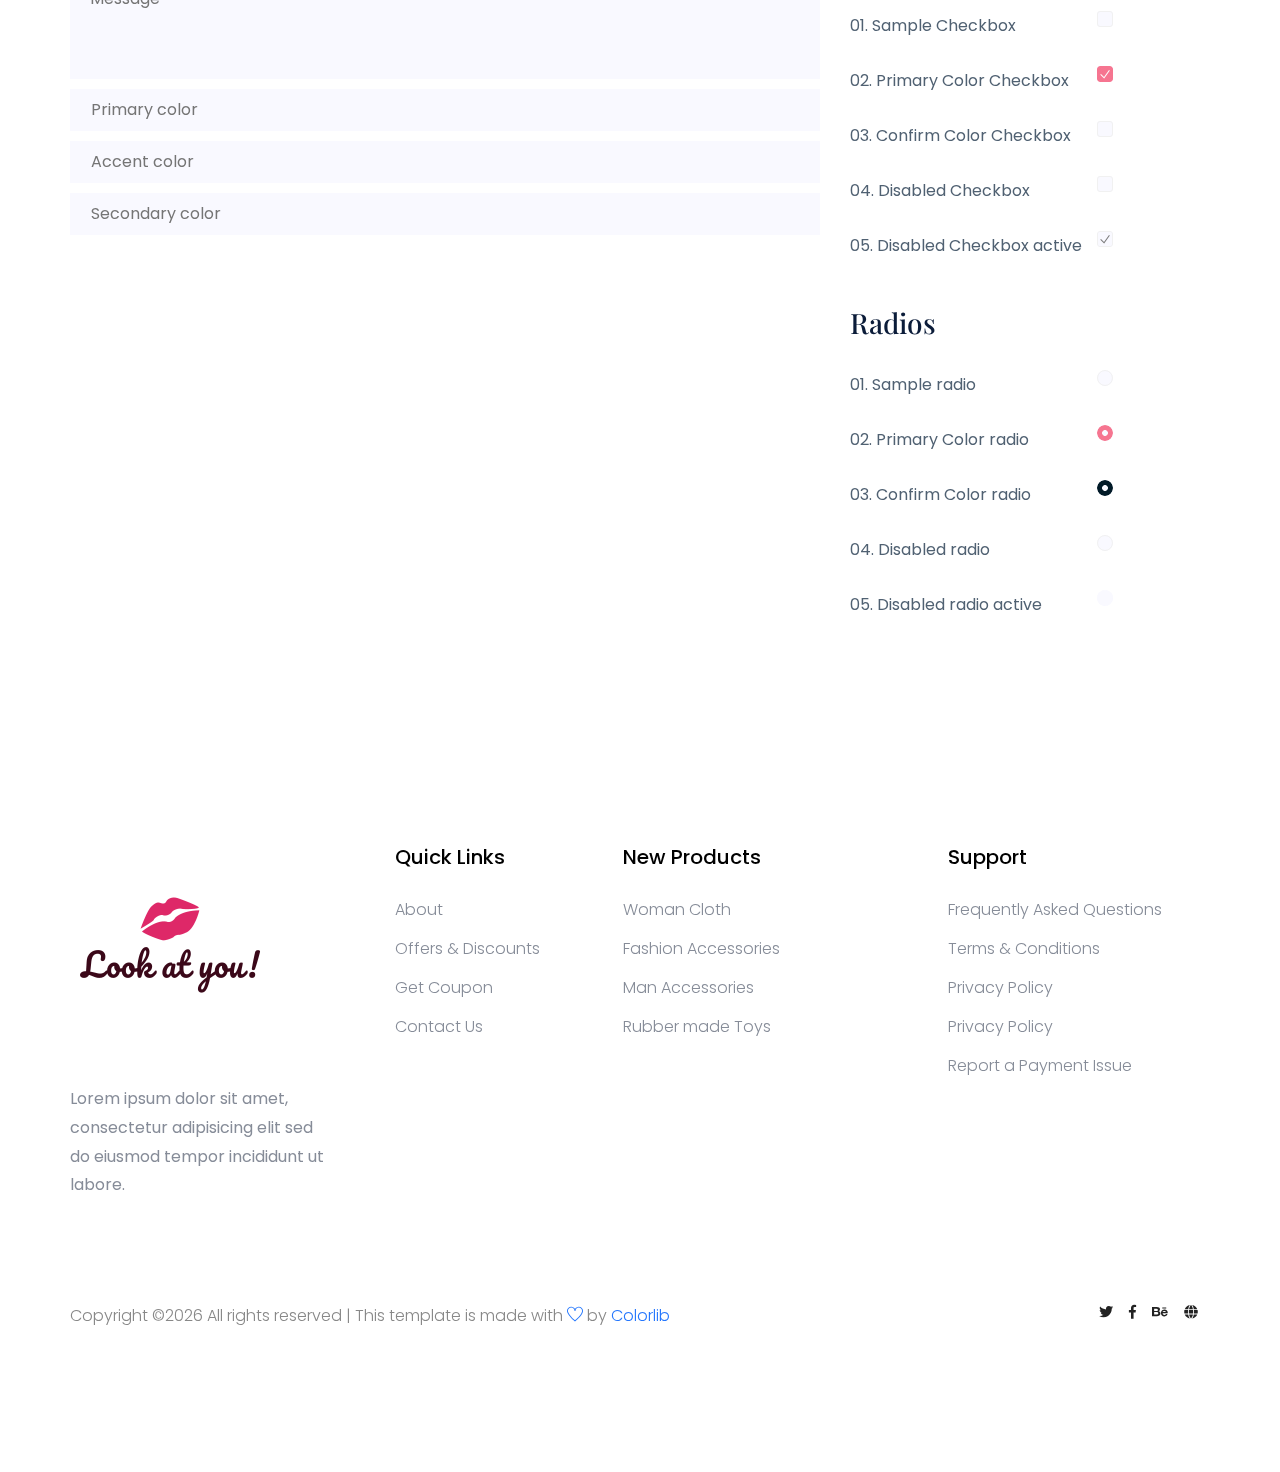
<file: elements.html>
<!doctype html>
<html class="no-js" lang="zxx">

<head>
	<meta charset="utf-8">
	<meta http-equiv="x-ua-compatible" content="ie=edge">
	<title>eCommerce HTML-5 Template </title>
	<meta name="description" content="">
	<meta name="viewport" content="width=device-width, initial-scale=1">
	<link rel="manifest" href="site.webmanifest">
	<link rel="shortcut icon" type="image/x-icon" href="assets/img/favicon.ico">

	<!-- CSS here -->
	<link rel="stylesheet" href="assets/css/bootstrap.min.css">
	<link rel="stylesheet" href="assets/css/owl.carousel.min.css">
	<link rel="stylesheet" href="assets/css/flaticon.css">
	<link rel="stylesheet" href="assets/css/slicknav.css">
	<link rel="stylesheet" href="assets/css/animate.min.css">
	<link rel="stylesheet" href="assets/css/magnific-popup.css">
	<link rel="stylesheet" href="assets/css/fontawesome-all.min.css">
	<link rel="stylesheet" href="assets/css/themify-icons.css">
	<link rel="stylesheet" href="assets/css/slick.css">
	<link rel="stylesheet" href="assets/css/nice-select.css">
	<link rel="stylesheet" href="assets/css/style.css">
</head>

<body>
	
    <!-- Preloader Start -->
    <div id="preloader-active">
        <div class="preloader d-flex align-items-center justify-content-center">
            <div class="preloader-inner position-relative">
                <div class="preloader-circle"></div>
                <div class="preloader-img pere-text">
                    <img src="assets/img/logo/logo.png" alt="">
                </div>
            </div>
        </div>
    </div>
    <!-- Preloader Start -->
	
    <header>
        <!-- Header Start -->
       <div class="header-area">
            <div class="main-header ">
                <div class="header-top top-bg d-none d-lg-block">
                   <div class="container-fluid">
                       <div class="col-xl-12">
                            <div class="row d-flex justify-content-between align-items-center">
                                <div class="header-info-left d-flex">
                                    <div class="flag">
                                        <img src="assets/img/icon/header_icon.png" alt="">
                                    </div>
                                    <div class="select-this">
                                        <form action="#">
                                            <div class="select-itms">
                                                <select name="select" id="select1">
                                                    <option value="">USA</option>
                                                    <option value="">SPN</option>
                                                    <option value="">CDA</option>
                                                    <option value="">USD</option>
                                                </select>
                                            </div>
                                        </form>
                                    </div>
                                    <ul class="contact-now">     
                                        <li>+777 2345 7886</li>
                                    </ul>
                                </div>
                                <div class="header-info-right">
                                   <ul>                                          
                                       <li><a href="login.html">My Account </a></li>
                                       <li><a href="product_list.html">Wish List  </a></li>
                                       <li><a href="cart.html">Shopping</a></li>
                                       <li><a href="cart.html">Cart</a></li>
                                       <li><a href="checkout.html">Checkout</a></li>
                                   </ul>
                                </div>
                            </div>
                       </div>
                   </div>
                </div>
               <div class="header-bottom  header-sticky">
                    <div class="container-fluid">
                        <div class="row align-items-center">
                            <!-- Logo -->
                            <div class="col-xl-1 col-lg-1 col-md-1 col-sm-3">
                                <div class="logo">
                                  <a href="index.html"><img src="assets/img/logo/logo.png" alt=""></a>
                                </div>
                            </div>
                            <div class="col-xl-6 col-lg-8 col-md-7 col-sm-5">
                                <!-- Main-menu -->
                                <div class="main-menu f-right d-none d-lg-block">
                                    <nav>                                                
                                        <ul id="navigation">                                                                                                                                     
                                            <li><a href="index.html">Home</a></li>
                                            <li><a href="Catagori.html">Catagori</a></li>
                                            <li class="hot"><a href="#">Latest</a>
                                                <ul class="submenu">
                                                    <li><a href="product_list.html"> Product list</a></li>
                                                    <li><a href="single-product.html"> Product Details</a></li>
                                                </ul>
                                            </li>
                                            <li><a href="blog.html">Blog</a>
                                                <ul class="submenu">
                                                    <li><a href="blog.html">Blog</a></li>
                                                    <li><a href="single-blog.html">Blog Details</a></li>
                                                </ul>
                                            </li>
                                            <li><a href="#">Pages</a>
                                                <ul class="submenu">
                                                    <li><a href="login.html">Login</a></li>
                                                    <li><a href="cart.html">Card</a></li>
                                                    <li><a href="elements.html">Element</a></li>
                                                    <li><a href="about.html">About</a></li>
                                                    <li><a href="confirmation.html">Confirmation</a></li>
                                                    <li><a href="cart.html">Shopping Cart</a></li>
                                                    <li><a href="checkout.html">Product Checkout</a></li>
                                                </ul>
                                            </li>
                                            <li><a href="contact.html">Contact</a></li>
                                        </ul>
                                    </nav>
                                </div>
                            </div> 
                            <div class="col-xl-5 col-lg-3 col-md-3 col-sm-3 fix-card">
                                <ul class="header-right f-right d-none d-lg-block d-flex justify-content-between">
                                    <li class="d-none d-xl-block">
                                        <div class="form-box f-right ">
                                            <input type="text" name="Search" placeholder="Search products">
                                            <div class="search-icon">
                                                <i class="fas fa-search special-tag"></i>
                                            </div>
                                        </div>
                                     </li>
                                    <li class=" d-none d-xl-block">
                                        <div class="favorit-items">
                                            <i class="far fa-heart"></i>
                                        </div>
                                    </li>
                                    <li>
                                        <div class="shopping-card">
                                            <a href="cart.html"><i class="fas fa-shopping-cart"></i></a>
                                        </div>
                                    </li>
                                   <li class="d-none d-lg-block"> <a href="#" class="btn header-btn">Sign in</a></li>
                                </ul>
                            </div>
                            <!-- Mobile Menu -->
                            <div class="col-12">
                                <div class="mobile_menu d-block d-lg-none"></div>
                            </div>
                        </div>
                    </div>
               </div>
            </div>
       </div>
        <!-- Header End -->
    </header>
	
	<!-- slider Area Start-->
	<div class="slider-area ">
		<!-- Mobile Menu -->
		<div class="single-slider slider-height2 d-flex align-items-center" data-background="assets/img/hero/category.jpg">
			<div class="container">
				<div class="row">
					<div class="col-xl-12">
						<div class="hero-cap text-center">
							<h2>Elements</h2>
						</div>
					</div>
				</div>
			</div>
		</div>
	</div>
	<!-- slider Area End-->

	<!-- Start Sample Area -->
	<section class="sample-text-area">
		<div class="container box_1170">
			<h3 class="text-heading">Text Sample</h3>
			<p class="sample-text">
				Every avid independent filmmaker has <b>Bold</b> about making that <i>Italic</i> interest documentary,
				or short
				film to show off their creative prowess. Many have great ideas and want to “wow”
				the<sup>Superscript</sup> scene,
				or video renters with their big project. But once you have the<sub>Subscript</sub> “in the can” (no easy
				feat), how
				do you move from a <del>Strike</del> through of master DVDs with the <u>“Underline”</u> marked
				hand-written title
				inside a secondhand CD case, to a pile of cardboard boxes full of shiny new, retail-ready DVDs, with UPC
				barcodes
				and polywrap sitting on your doorstep? You need to create eye-popping artwork and have your project
				replicated.
				Using a reputable full service DVD Replication company like PacificDisc, Inc. to partner with is
				certainly a
				helpful option to ensure a professional end result, but to help with your DVD replication project, here
				are 4 easy
				steps to follow for good DVD replication results:

			</p>
		</div>
	</section>
	<!-- End Sample Area -->

	<!-- Start Button -->
	<section class="button-area">
		<div class="container box_1170 border-top-generic">
			<h3 class="text-heading">Sample Buttons</h3>
			<div class="button-group-area">
				<a href="#" class="genric-btn default">Default</a>
				<a href="#" class="genric-btn primary">Primary</a>
				<a href="#" class="genric-btn success">Success</a>
				<a href="#" class="genric-btn info">Info</a>
				<a href="#" class="genric-btn warning">Warning</a>
				<a href="#" class="genric-btn danger">Danger</a>
				<a href="#" class="genric-btn link">Link</a>
				<a href="#" class="genric-btn disable">Disable</a>
			</div>
			<div class="button-group-area mt-10">
				<a href="#" class="genric-btn default-border">Default</a>
				<a href="#" class="genric-btn primary-border">Primary</a>
				<a href="#" class="genric-btn success-border">Success</a>
				<a href="#" class="genric-btn info-border">Info</a>
				<a href="#" class="genric-btn warning-border">Warning</a>
				<a href="#" class="genric-btn danger-border">Danger</a>
				<a href="#" class="genric-btn link-border">Link</a>
				<a href="#" class="genric-btn disable">Disable</a>
			</div>
			<div class="button-group-area mt-40">
				<a href="#" class="genric-btn default radius">Default</a>
				<a href="#" class="genric-btn primary radius">Primary</a>
				<a href="#" class="genric-btn success radius">Success</a>
				<a href="#" class="genric-btn info radius">Info</a>
				<a href="#" class="genric-btn warning radius">Warning</a>
				<a href="#" class="genric-btn danger radius">Danger</a>
				<a href="#" class="genric-btn link radius">Link</a>
				<a href="#" class="genric-btn disable radius">Disable</a>
			</div>
			<div class="button-group-area mt-10">
				<a href="#" class="genric-btn default-border radius">Default</a>
				<a href="#" class="genric-btn primary-border radius">Primary</a>
				<a href="#" class="genric-btn success-border radius">Success</a>
				<a href="#" class="genric-btn info-border radius">Info</a>
				<a href="#" class="genric-btn warning-border radius">Warning</a>
				<a href="#" class="genric-btn danger-border radius">Danger</a>
				<a href="#" class="genric-btn link-border radius">Link</a>
				<a href="#" class="genric-btn disable radius">Disable</a>
			</div>
			<div class="button-group-area mt-40">
				<a href="#" class="genric-btn default circle">Default</a>
				<a href="#" class="genric-btn primary circle">Primary</a>
				<a href="#" class="genric-btn success circle">Success</a>
				<a href="#" class="genric-btn info circle">Info</a>
				<a href="#" class="genric-btn warning circle">Warning</a>
				<a href="#" class="genric-btn danger circle">Danger</a>
				<a href="#" class="genric-btn link circle">Link</a>
				<a href="#" class="genric-btn disable circle">Disable</a>
			</div>
			<div class="button-group-area mt-10">
				<a href="#" class="genric-btn default-border circle">Default</a>
				<a href="#" class="genric-btn primary-border circle">Primary</a>
				<a href="#" class="genric-btn success-border circle">Success</a>
				<a href="#" class="genric-btn info-border circle">Info</a>
				<a href="#" class="genric-btn warning-border circle">Warning</a>
				<a href="#" class="genric-btn danger-border circle">Danger</a>
				<a href="#" class="genric-btn link-border circle">Link</a>
				<a href="#" class="genric-btn disable circle">Disable</a>
			</div>
			<div class="button-group-area mt-40">
				<a href="#" class="genric-btn default circle arrow">Default<span class="lnr lnr-arrow-right"></span></a>
				<a href="#" class="genric-btn primary circle arrow">Primary<span class="lnr lnr-arrow-right"></span></a>
				<a href="#" class="genric-btn success circle arrow">Success<span class="lnr lnr-arrow-right"></span></a>
				<a href="#" class="genric-btn info circle arrow">Info<span class="lnr lnr-arrow-right"></span></a>
				<a href="#" class="genric-btn warning circle arrow">Warning<span class="lnr lnr-arrow-right"></span></a>
				<a href="#" class="genric-btn danger circle arrow">Danger<span class="lnr lnr-arrow-right"></span></a>
			</div>
			<div class="button-group-area mt-10">
				<a href="#" class="genric-btn default-border circle arrow">Default<span
						class="lnr lnr-arrow-right"></span></a>
				<a href="#" class="genric-btn primary-border circle arrow">Primary<span
						class="lnr lnr-arrow-right"></span></a>
				<a href="#" class="genric-btn success-border circle arrow">Success<span
						class="lnr lnr-arrow-right"></span></a>
				<a href="#" class="genric-btn info-border circle arrow">Info<span
						class="lnr lnr-arrow-right"></span></a>
				<a href="#" class="genric-btn warning-border circle arrow">Warning<span
						class="lnr lnr-arrow-right"></span></a>
				<a href="#" class="genric-btn danger-border circle arrow">Danger<span
						class="lnr lnr-arrow-right"></span></a>
			</div>
			<div class="button-group-area mt-40">
				<a href="#" class="genric-btn primary e-large">Extra Large</a>
				<a href="#" class="genric-btn success large">Large</a>
				<a href="#" class="genric-btn primary">Default</a>
				<a href="#" class="genric-btn success medium">Medium</a>
				<a href="#" class="genric-btn primary small">Small</a>
			</div>
			<div class="button-group-area mt-10">
				<a href="#" class="genric-btn primary-border e-large">Extra Large</a>
				<a href="#" class="genric-btn success-border large">Large</a>
				<a href="#" class="genric-btn primary-border">Default</a>
				<a href="#" class="genric-btn success-border medium">Medium</a>
				<a href="#" class="genric-btn primary-border small">Small</a>
			</div>
		</div>
	</section>
	<!-- End Button -->

	<!-- Start Align Area -->
	<div class="whole-wrap">
		<div class="container box_1170">
			<div class="section-top-border">
				<h3 class="mb-30">Left Aligned</h3>
				<div class="row">
					<div class="col-md-3">
						<img src="assets/img/elements/d.jpg" alt="" class="img-fluid">
					</div>
					<div class="col-md-9 mt-sm-20">
						<p>Recently, the US Federal government banned online casinos from operating in America by making
							it illegal to
							transfer money to them through any US bank or payment system. As a result of this law, most
							of the popular
							online casino networks such as Party Gaming and PlayTech left the United States. Overnight,
							online casino
							players found themselves being chased by the Federal government. But, after a fortnight, the
							online casino
							industry came up with a solution and new online casinos started taking root. These began to
							operate under a
							different business umbrella, and by doing that, rendered the transfer of money to and from
							them legal. A major
							part of this was enlisting electronic banking systems that would accept this new
							clarification and start doing
							business with me. Listed in this article are the electronic banking systems that accept
							players from the United
							States that wish to play in online casinos.</p>
					</div>
				</div>
			</div>
			<div class="section-top-border text-right">
				<h3 class="mb-30">Right Aligned</h3>
				<div class="row">
					<div class="col-md-9">
						<p class="text-right">Over time, even the most sophisticated, memory packed computer can begin
							to run slow if we
							don’t do something to prevent it. The reason why has less to do with how computers are made
							and how they age and
							more to do with the way we use them. You see, all of the daily tasks that we do on our PC
							from running programs
							to downloading and deleting software can make our computer sluggish. To keep this from
							happening, you need to
							understand the reasons why your PC is getting slower and do something to keep your PC
							running at its best. You
							can do this through regular maintenance and PC performance optimization programs</p>
						<p class="text-right">Before we discuss all of the things that could be affecting your PC’s
							performance, let’s
							talk a little about what symptoms</p>
					</div>
					<div class="col-md-3">
						<img src="assets/img/elements/d.jpg" alt="" class="img-fluid">
					</div>
				</div>
			</div>
			<div class="section-top-border">
				<h3 class="mb-30">Definition</h3>
				<div class="row">
					<div class="col-md-4">
						<div class="single-defination">
							<h4 class="mb-20">Definition 01</h4>
							<p>Recently, the US Federal government banned online casinos from operating in America by
								making it illegal to
								transfer money to them through any US bank or payment system. As a result of this law,
								most of the popular
								online casino networks</p>
						</div>
					</div>
					<div class="col-md-4">
						<div class="single-defination">
							<h4 class="mb-20">Definition 02</h4>
							<p>Recently, the US Federal government banned online casinos from operating in America by
								making it illegal to
								transfer money to them through any US bank or payment system. As a result of this law,
								most of the popular
								online casino networks</p>
						</div>
					</div>
					<div class="col-md-4">
						<div class="single-defination">
							<h4 class="mb-20">Definition 03</h4>
							<p>Recently, the US Federal government banned online casinos from operating in America by
								making it illegal to
								transfer money to them through any US bank or payment system. As a result of this law,
								most of the popular
								online casino networks</p>
						</div>
					</div>
				</div>
			</div>
			<div class="section-top-border">
				<h3 class="mb-30">Block Quotes</h3>
				<div class="row">
					<div class="col-lg-12">
						<blockquote class="generic-blockquote">
							“Recently, the US Federal government banned online casinos from operating in America by
							making it illegal to
							transfer money to them through any US bank or payment system. As a result of this law, most
							of the popular
							online casino networks such as Party Gaming and PlayTech left the United States. Overnight,
							online casino
							players found themselves being chased by the Federal government. But, after a fortnight, the
							online casino
							industry came up with a solution and new online casinos started taking root. These began to
							operate under a
							different business umbrella, and by doing that, rendered the transfer of money to and from
							them legal. A major
							part of this was enlisting electronic banking systems that would accept this new
							clarification and start doing
							business with me. Listed in this article are the electronic banking”
						</blockquote>
					</div>
				</div>
			</div>
			<div class="section-top-border">
				<h3 class="mb-30">Table</h3>
				<div class="progress-table-wrap">
					<div class="progress-table">
						<div class="table-head">
							<div class="serial">#</div>
							<div class="country">Countries</div>
							<div class="visit">Visits</div>
							<div class="percentage">Percentages</div>
						</div>
						<div class="table-row">
							<div class="serial">01</div>
							<div class="country"> <img src="assets/img/elements/f1.jpg" alt="flag">Canada</div>
							<div class="visit">645032</div>
							<div class="percentage">
								<div class="progress">
									<div class="progress-bar color-1" role="progressbar" style="width: 80%"
										aria-valuenow="80" aria-valuemin="0" aria-valuemax="100"></div>
								</div>
							</div>
						</div>
						<div class="table-row">
							<div class="serial">02</div>
							<div class="country"> <img src="assets/img/elements/f2.jpg" alt="flag">Canada</div>
							<div class="visit">645032</div>
							<div class="percentage">
								<div class="progress">
									<div class="progress-bar color-2" role="progressbar" style="width: 30%"
										aria-valuenow="30" aria-valuemin="0" aria-valuemax="100"></div>
								</div>
							</div>
						</div>
						<div class="table-row">
							<div class="serial">03</div>
							<div class="country"> <img src="assets/img/elements/f3.jpg" alt="flag">Canada</div>
							<div class="visit">645032</div>
							<div class="percentage">
								<div class="progress">
									<div class="progress-bar color-3" role="progressbar" style="width: 55%"
										aria-valuenow="55" aria-valuemin="0" aria-valuemax="100"></div>
								</div>
							</div>
						</div>
						<div class="table-row">
							<div class="serial">04</div>
							<div class="country"> <img src="assets/img/elements/f4.jpg" alt="flag">Canada</div>
							<div class="visit">645032</div>
							<div class="percentage">
								<div class="progress">
									<div class="progress-bar color-4" role="progressbar" style="width: 60%"
										aria-valuenow="60" aria-valuemin="0" aria-valuemax="100"></div>
								</div>
							</div>
						</div>
						<div class="table-row">
							<div class="serial">05</div>
							<div class="country"> <img src="assets/img/elements/f5.jpg" alt="flag">Canada</div>
							<div class="visit">645032</div>
							<div class="percentage">
								<div class="progress">
									<div class="progress-bar color-5" role="progressbar" style="width: 40%"
										aria-valuenow="40" aria-valuemin="0" aria-valuemax="100"></div>
								</div>
							</div>
						</div>
						<div class="table-row">
							<div class="serial">06</div>
							<div class="country"> <img src="assets/img/elements/f6.jpg" alt="flag">Canada</div>
							<div class="visit">645032</div>
							<div class="percentage">
								<div class="progress">
									<div class="progress-bar color-6" role="progressbar" style="width: 70%"
										aria-valuenow="70" aria-valuemin="0" aria-valuemax="100"></div>
								</div>
							</div>
						</div>
						<div class="table-row">
							<div class="serial">07</div>
							<div class="country"> <img src="assets/img/elements/f7.jpg" alt="flag">Canada</div>
							<div class="visit">645032</div>
							<div class="percentage">
								<div class="progress">
									<div class="progress-bar color-7" role="progressbar" style="width: 30%"
										aria-valuenow="30" aria-valuemin="0" aria-valuemax="100"></div>
								</div>
							</div>
						</div>
						<div class="table-row">
							<div class="serial">08</div>
							<div class="country"> <img src="assets/img/elements/f8.jpg" alt="flag">Canada</div>
							<div class="visit">645032</div>
							<div class="percentage">
								<div class="progress">
									<div class="progress-bar color-8" role="progressbar" style="width: 60%"
										aria-valuenow="60" aria-valuemin="0" aria-valuemax="100"></div>
								</div>
							</div>
						</div>
					</div>
				</div>
			</div>
			<div class="section-top-border">
				<h3>Image Gallery</h3>
				<div class="row gallery-item">
					<div class="col-md-4">
						<a href="assets/img/elements/g1.jpg" class="img-pop-up">
							<div class="single-gallery-image" style="background: url(assets/img/elements/g1.jpg);"></div>
						</a>
					</div>
					<div class="col-md-4">
						<a href="assets/img/elements/g2.jpg" class="img-pop-up">
							<div class="single-gallery-image" style="background: url(assets/img/elements/g2.jpg);"></div>
						</a>
					</div>
					<div class="col-md-4">
						<a href="assets/img/elements/g3.jpg" class="img-pop-up">
							<div class="single-gallery-image" style="background: url(assets/img/elements/g3.jpg);"></div>
						</a>
					</div>
					<div class="col-md-6">
						<a href="assets/img/elements/g4.jpg" class="img-pop-up">
							<div class="single-gallery-image" style="background: url(assets/img/elements/g4.jpg);"></div>
						</a>
					</div>
					<div class="col-md-6">
						<a href="assets/img/elements/g5.jpg" class="img-pop-up">
							<div class="single-gallery-image" style="background: url(assets/img/elements/g5.jpg);"></div>
						</a>
					</div>
					<div class="col-md-4">
						<a href="assets/img/elements/g6.jpg" class="img-pop-up">
							<div class="single-gallery-image" style="background: url(assets/img/elements/g6.jpg);"></div>
						</a>
					</div>
					<div class="col-md-4">
						<a href="assets/img/elements/g7.jpg" class="img-pop-up">
							<div class="single-gallery-image" style="background: url(assets/img/elements/g7.jpg);"></div>
						</a>
					</div>
					<div class="col-md-4">
						<a href="assets/img/elements/g8.jpg" class="img-pop-up">
							<div class="single-gallery-image" style="background: url(assets/img/elements/g8.jpg);"></div>
						</a>
					</div>
				</div>
			</div>
			<div class="section-top-border">
				<div class="row">
					<div class="col-md-4">
						<h3 class="mb-20">Image Gallery</h3>
						<div class="typography">
							<h1>This is header 01</h1>
							<h2>This is header 02</h2>
							<h3>This is header 03</h3>
							<h4>This is header 04</h4>
							<h5>This is header 01</h5>
							<h6>This is header 01</h6>
						</div>
					</div>
					<div class="col-md-4 mt-sm-30">
						<h3 class="mb-20">Unordered List</h3>
						<div class="">
							<ul class="unordered-list">
								<li>Fta Keys</li>
								<li>For Women Only Your Computer Usage</li>
								<li>Facts Why Inkjet Printing Is Very Appealing
									<ul>
										<li>Addiction When Gambling Becomes
											<ul>
												<li>Protective Preventative Maintenance</li>
											</ul>
										</li>
									</ul>
								</li>
								<li>Dealing With Technical Support 10 Useful Tips</li>
								<li>Make Myspace Your Best Designed Space</li>
								<li>Cleaning And Organizing Your Computer</li>
							</ul>
						</div>
					</div>
					<div class="col-md-4 mt-sm-30">
						<h3 class="mb-20">Ordered List</h3>
						<div class="">
							<ol class="ordered-list">
								<li><span>Fta Keys</span></li>
								<li><span>For Women Only Your Computer Usage</span></li>
								<li><span>Facts Why Inkjet Printing Is Very Appealing</span>
									<ol class="ordered-list-alpha">
										<li><span>Addiction When Gambling Becomes</span>
											<ol class="ordered-list-roman">
												<li><span>Protective Preventative Maintenance</span></li>
											</ol>
										</li>
									</ol>
								</li>
								<li><span>Dealing With Technical Support 10 Useful Tips</span></li>
								<li><span>Make Myspace Your Best Designed Space</span></li>
								<li><span>Cleaning And Organizing Your Computer</span></li>
							</ol>
						</div>
					</div>
				</div>
			</div>
			<div class="section-top-border">
				<div class="row">
					<div class="col-lg-8 col-md-8">
						<h3 class="mb-30">Form Element</h3>
						<form action="#">
							<div class="mt-10">
								<input type="text" name="first_name" placeholder="First Name"
									onfocus="this.placeholder = ''" onblur="this.placeholder = 'First Name'" required
									class="single-input">
							</div>
							<div class="mt-10">
								<input type="text" name="last_name" placeholder="Last Name"
									onfocus="this.placeholder = ''" onblur="this.placeholder = 'Last Name'" required
									class="single-input">
							</div>
							<div class="mt-10">
								<input type="text" name="last_name" placeholder="Last Name"
									onfocus="this.placeholder = ''" onblur="this.placeholder = 'Last Name'" required
									class="single-input">
							</div>
							<div class="mt-10">
								<input type="email" name="EMAIL" placeholder="Email address"
									onfocus="this.placeholder = ''" onblur="this.placeholder = 'Email address'" required
									class="single-input">
							</div>
							<div class="input-group-icon mt-10">
								<div class="icon"><i class="fa fa-thumb-tack" aria-hidden="true"></i></div>
								<input type="text" name="address" placeholder="Address" onfocus="this.placeholder = ''"
									onblur="this.placeholder = 'Address'" required class="single-input">
							</div>
							<div class="input-group-icon mt-10">
								<div class="icon"><i class="fa fa-plane" aria-hidden="true"></i></div>
								<div class="form-select" id="default-select"">
											<select>
												<option value=" 1">City</option>
									<option value="1">Dhaka</option>
									<option value="1">Dilli</option>
									<option value="1">Newyork</option>
									<option value="1">Islamabad</option>
									</select>
								</div>
							</div>
							<div class="input-group-icon mt-10">
								<div class="icon"><i class="fa fa-globe" aria-hidden="true"></i></div>
								<div class="form-select" id="default-select"">
											<select>
												<option value=" 1">Country</option>
									<option value="1">Bangladesh</option>
									<option value="1">India</option>
									<option value="1">England</option>
									<option value="1">Srilanka</option>
									</select>
								</div>
							</div>

							<div class="mt-10">
								<textarea class="single-textarea" placeholder="Message" onfocus="this.placeholder = ''"
									onblur="this.placeholder = 'Message'" required></textarea>
							</div>
							<!-- For Gradient Border Use -->
							<!-- <div class="mt-10">
										<div class="primary-input">
											<input id="primary-input" type="text" name="first_name" placeholder="Primary color" onfocus="this.placeholder = ''" onblur="this.placeholder = 'Primary color'">
											<label for="primary-input"></label>
										</div>
									</div> -->
							<div class="mt-10">
								<input type="text" name="first_name" placeholder="Primary color"
									onfocus="this.placeholder = ''" onblur="this.placeholder = 'Primary color'" required
									class="single-input-primary">
							</div>
							<div class="mt-10">
								<input type="text" name="first_name" placeholder="Accent color"
									onfocus="this.placeholder = ''" onblur="this.placeholder = 'Accent color'" required
									class="single-input-accent">
							</div>
							<div class="mt-10">
								<input type="text" name="first_name" placeholder="Secondary color"
									onfocus="this.placeholder = ''" onblur="this.placeholder = 'Secondary color'"
									required class="single-input-secondary">
							</div>
						</form>
					</div>
					<div class="col-lg-3 col-md-4 mt-sm-30">
						<div class="single-element-widget">
							<h3 class="mb-30">Switches</h3>
							<div class="switch-wrap d-flex justify-content-between">
								<p>01. Sample Switch</p>
								<div class="primary-switch">
									<input type="checkbox" id="default-switch">
									<label for="default-switch"></label>
								</div>
							</div>
							<div class="switch-wrap d-flex justify-content-between">
								<p>02. Primary Color Switch</p>
								<div class="primary-switch">
									<input type="checkbox" id="primary-switch" checked>
									<label for="primary-switch"></label>
								</div>
							</div>
							<div class="switch-wrap d-flex justify-content-between">
								<p>03. Confirm Color Switch</p>
								<div class="confirm-switch">
									<input type="checkbox" id="confirm-switch" checked>
									<label for="confirm-switch"></label>
								</div>
							</div>
						</div>
						<div class="single-element-widget mt-30">
							<h3 class="mb-30">Selectboxes</h3>
							<div class="default-select" id="default-select"">
										<select>
											<option value=" 1">English</option>
								<option value="1">Spanish</option>
								<option value="1">Arabic</option>
								<option value="1">Portuguise</option>
								<option value="1">Bengali</option>
								</select>
							</div>
						</div>
						<div class="single-element-widget mt-30">
							<h3 class="mb-30">Checkboxes</h3>
							<div class="switch-wrap d-flex justify-content-between">
								<p>01. Sample Checkbox</p>
								<div class="primary-checkbox">
									<input type="checkbox" id="default-checkbox">
									<label for="default-checkbox"></label>
								</div>
							</div>
							<div class="switch-wrap d-flex justify-content-between">
								<p>02. Primary Color Checkbox</p>
								<div class="primary-checkbox">
									<input type="checkbox" id="primary-checkbox" checked>
									<label for="primary-checkbox"></label>
								</div>
							</div>
							<div class="switch-wrap d-flex justify-content-between">
								<p>03. Confirm Color Checkbox</p>
								<div class="confirm-checkbox">
									<input type="checkbox" id="confirm-checkbox">
									<label for="confirm-checkbox"></label>
								</div>
							</div>
							<div class="switch-wrap d-flex justify-content-between">
								<p>04. Disabled Checkbox</p>
								<div class="disabled-checkbox">
									<input type="checkbox" id="disabled-checkbox" disabled>
									<label for="disabled-checkbox"></label>
								</div>
							</div>
							<div class="switch-wrap d-flex justify-content-between">
								<p>05. Disabled Checkbox active</p>
								<div class="disabled-checkbox">
									<input type="checkbox" id="disabled-checkbox-active" checked disabled>
									<label for="disabled-checkbox-active"></label>
								</div>
							</div>
						</div>
						<div class="single-element-widget mt-30">
							<h3 class="mb-30">Radios</h3>
							<div class="switch-wrap d-flex justify-content-between">
								<p>01. Sample radio</p>
								<div class="primary-radio">
									<input type="checkbox" id="default-radio">
									<label for="default-radio"></label>
								</div>
							</div>
							<div class="switch-wrap d-flex justify-content-between">
								<p>02. Primary Color radio</p>
								<div class="primary-radio">
									<input type="checkbox" id="primary-radio" checked>
									<label for="primary-radio"></label>
								</div>
							</div>
							<div class="switch-wrap d-flex justify-content-between">
								<p>03. Confirm Color radio</p>
								<div class="confirm-radio">
									<input type="checkbox" id="confirm-radio" checked>
									<label for="confirm-radio"></label>
								</div>
							</div>
							<div class="switch-wrap d-flex justify-content-between">
								<p>04. Disabled radio</p>
								<div class="disabled-radio">
									<input type="checkbox" id="disabled-radio" disabled>
									<label for="disabled-radio"></label>
								</div>
							</div>
							<div class="switch-wrap d-flex justify-content-between">
								<p>05. Disabled radio active</p>
								<div class="disabled-radio">
									<input type="checkbox" id="disabled-radio-active" checked disabled>
									<label for="disabled-radio-active"></label>
								</div>
							</div>
						</div>
					</div>
				</div>
			</div>
		</div>
	</div>
	<!-- End Align Area -->

	<footer>
		<!-- Footer Start-->
		<div class="footer-area footer-padding">
			<div class="container">
				<div class="row d-flex justify-content-between">
					<div class="col-xl-3 col-lg-3 col-md-5 col-sm-6">
					   <div class="single-footer-caption mb-50">
						 <div class="single-footer-caption mb-30">
							  <!-- logo -->
							 <div class="footer-logo">
								 <a href="index.html"><img src="assets/img/logo/logo2_footer.png" alt=""></a>
							 </div>
							 <div class="footer-tittle">
								 <div class="footer-pera">
									 <p>Lorem ipsum dolor sit amet, consectetur adipisicing elit sed do eiusmod tempor incididunt ut labore.</p>
								</div>
							 </div>
						 </div>
					   </div>
					</div>
					<div class="col-xl-2 col-lg-3 col-md-3 col-sm-5">
						<div class="single-footer-caption mb-50">
							<div class="footer-tittle">
								<h4>Quick Links</h4>
								<ul>
									<li><a href="#">About</a></li>
									<li><a href="#"> Offers & Discounts</a></li>
									<li><a href="#"> Get Coupon</a></li>
									<li><a href="#">  Contact Us</a></li>
								</ul>
							</div>
						</div>
					</div>
					<div class="col-xl-3 col-lg-3 col-md-4 col-sm-7">
						<div class="single-footer-caption mb-50">
							<div class="footer-tittle">
								<h4>New Products</h4>
								<ul>
									<li><a href="#">Woman Cloth</a></li>
									<li><a href="#">Fashion Accessories</a></li>
									<li><a href="#"> Man Accessories</a></li>
									<li><a href="#"> Rubber made Toys</a></li>
								</ul>
							</div>
						</div>
					</div>
					<div class="col-xl-3 col-lg-3 col-md-5 col-sm-7">
						<div class="single-footer-caption mb-50">
							<div class="footer-tittle">
								<h4>Support</h4>
								<ul>
								 <li><a href="#">Frequently Asked Questions</a></li>
								 <li><a href="#">Terms & Conditions</a></li>
								 <li><a href="#">Privacy Policy</a></li>
								 <li><a href="#">Privacy Policy</a></li>
								 <li><a href="#">Report a Payment Issue</a></li>
							 </ul>
							</div>
						</div>
					</div>
				</div>
				<!-- Footer bottom -->
				<div class="row">
				 <div class="col-xl-7 col-lg-7 col-md-7">
					 <div class="footer-copy-right">
						 <p><!-- Link back to Colorlib can't be removed. Template is licensed under CC BY 3.0. -->
  Copyright &copy;<script>document.write(new Date().getFullYear());</script> All rights reserved | This template is made with <i class="ti-heart" aria-hidden="true"></i> by <a href="https://colorlib.com" target="_blank">Colorlib</a>
  <!-- Link back to Colorlib can't be removed. Template is licensed under CC BY 3.0. --></p>                 </div>
				 </div>
				  <div class="col-xl-5 col-lg-5 col-md-5">
					 <div class="footer-copy-right f-right">
						 <!-- social -->
						 <div class="footer-social">
							 <a href="#"><i class="fab fa-twitter"></i></a>
							 <a href="#"><i class="fab fa-facebook-f"></i></a>
							 <a href="#"><i class="fab fa-behance"></i></a>
							 <a href="#"><i class="fas fa-globe"></i></a>
						 </div>
					 </div>
				 </div>
			 </div>
			</div>
		</div>
	
		<!-- Footer End-->
	</footer>
	

<!-- JS here -->

    <!-- All JS Custom Plugins Link Here here -->
    <script src="./assets/js/vendor/modernizr-3.5.0.min.js"></script>
    
    <!-- Jquery, Popper, Bootstrap -->
    <script src="./assets/js/vendor/jquery-1.12.4.min.js"></script>
    <script src="./assets/js/popper.min.js"></script>
    <script src="./assets/js/bootstrap.min.js"></script>
    <!-- Jquery Mobile Menu -->
    <script src="./assets/js/jquery.slicknav.min.js"></script>

    <!-- Jquery Slick , Owl-Carousel Plugins -->
    <script src="./assets/js/owl.carousel.min.js"></script>
    <script src="./assets/js/slick.min.js"></script>

    <!-- One Page, Animated-HeadLin -->
    <script src="./assets/js/wow.min.js"></script>
    <script src="./assets/js/animated.headline.js"></script>
    
    <!-- Scrollup, nice-select, sticky -->
    <script src="./assets/js/jquery.scrollUp.min.js"></script>
    <script src="./assets/js/jquery.nice-select.min.js"></script>
    <script src="./assets/js/jquery.sticky.js"></script>
    <script src="./assets/js/jquery.magnific-popup.js"></script>

    <!-- contact js -->
    <script src="./assets/js/contact.js"></script>
    <script src="./assets/js/jquery.form.js"></script>
    <script src="./assets/js/jquery.validate.min.js"></script>
    <script src="./assets/js/mail-script.js"></script>
    <script src="./assets/js/jquery.ajaxchimp.min.js"></script>
    
    <!-- Jquery Plugins, main Jquery -->	
    <script src="./assets/js/plugins.js"></script>
    <script src="./assets/js/main.js"></script>
        
</body>
</html>
</file>
<file: assets/css/flaticon.css>
/*
  	Flaticon icon font: Flaticon
  	Creation date: 30/12/2019 07:11
  	*/

@font-face {
  font-family: "Flaticon";
  src: url("../fonts/Flaticon.eot");
  src: url("../fonts/Flaticon.eot?#iefix") format("embedded-opentype"),
       url("../fonts/Flaticon.woff2") format("woff2"),
       url("../fonts/Flaticon.woff") format("woff"),
       url("../fonts/Flaticon.ttf") format("truetype"),
       url("../fonts/Flaticon.svg#Flaticon") format("svg");
  font-weight: normal;
  font-style: normal;
}

@media screen and (-webkit-min-device-pixel-ratio:0) {
  @font-face {
    font-family: "Flaticon";
    src: url("../fonts/Flaticon.svg#Flaticon") format("svg");
  }
}

[class^="flaticon-"]:before, [class*=" flaticon-"]:before,
[class^="flaticon-"]:after, [class*=" flaticon-"]:after {   
  font-family: Flaticon;
  font-style: normal;
}

.flaticon-quote:before { content: "\f100"; }
.flaticon-shopping-cart-black-shape:before { content: "\f101"; }
</file>
<file: assets/css/themify-icons.css>
@font-face {
	font-family: 'themify';
	src:url('../fonts/themify.eot?-fvbane');


	src:url('../fonts/themify.eot?#iefix-fvbane') format('embedded-opentype'),
		url('../fonts/themify.woff?-fvbane') format('woff'),
		url('../fonts/themify.ttf?-fvbane') format('truetype'),
		url('../fonts/themify.svg?-fvbane#themify') format('svg');
	font-weight: normal;
	font-style: normal;
}

[class^="ti-"], [class*=" ti-"] {
	font-family: 'themify';
	speak: none;
	font-style: normal;
	font-weight: normal;
	font-variant: normal;
	text-transform: none;
	line-height: 1;

	/* Better Font Rendering =========== */
	-webkit-font-smoothing: antialiased;
	-moz-osx-font-smoothing: grayscale;
}

.ti-wand:before {
	content: "\e600";
}
.ti-volume:before {
	content: "\e601";
}
.ti-user:before {
	content: "\e602";
}
.ti-unlock:before {
	content: "\e603";
}
.ti-unlink:before {
	content: "\e604";
}
.ti-trash:before {
	content: "\e605";
}
.ti-thought:before {
	content: "\e606";
}
.ti-target:before {
	content: "\e607";
}
.ti-tag:before {
	content: "\e608";
}
.ti-tablet:before {
	content: "\e609";
}
.ti-star:before {
	content: "\e60a";
}
.ti-spray:before {
	content: "\e60b";
}
.ti-signal:before {
	content: "\e60c";
}
.ti-shopping-cart:before {
	content: "\e60d";
}
.ti-shopping-cart-full:before {
	content: "\e60e";
}
.ti-settings:before {
	content: "\e60f";
}
.ti-search:before {
	content: "\e610";
}
.ti-zoom-in:before {
	content: "\e611";
}
.ti-zoom-out:before {
	content: "\e612";
}
.ti-cut:before {
	content: "\e613";
}
.ti-ruler:before {
	content: "\e614";
}
.ti-ruler-pencil:before {
	content: "\e615";
}
.ti-ruler-alt:before {
	content: "\e616";
}
.ti-bookmark:before {
	content: "\e617";
}
.ti-bookmark-alt:before {
	content: "\e618";
}
.ti-reload:before {
	content: "\e619";
}
.ti-plus:before {
	content: "\e61a";
}
.ti-pin:before {
	content: "\e61b";
}
.ti-pencil:before {
	content: "\e61c";
}
.ti-pencil-alt:before {
	content: "\e61d";
}
.ti-paint-roller:before {
	content: "\e61e";
}
.ti-paint-bucket:before {
	content: "\e61f";
}
.ti-na:before {
	content: "\e620";
}
.ti-mobile:before {
	content: "\e621";
}
.ti-minus:before {
	content: "\e622";
}
.ti-medall:before {
	content: "\e623";
}
.ti-medall-alt:before {
	content: "\e624";
}
.ti-marker:before {
	content: "\e625";
}
.ti-marker-alt:before {
	content: "\e626";
}
.ti-arrow-up:before {
	content: "\e627";
}
.ti-arrow-right:before {
	content: "\e628";
}
.ti-arrow-left:before {
	content: "\e629";
}
.ti-arrow-down:before {
	content: "\e62a";
}
.ti-lock:before {
	content: "\e62b";
}
.ti-location-arrow:before {
	content: "\e62c";
}
.ti-link:before {
	content: "\e62d";
}
.ti-layout:before {
	content: "\e62e";
}
.ti-layers:before {
	content: "\e62f";
}
.ti-layers-alt:before {
	content: "\e630";
}
.ti-key:before {
	content: "\e631";
}
.ti-import:before {
	content: "\e632";
}
.ti-image:before {
	content: "\e633";
}
.ti-heart:before {
	content: "\e634";
}
.ti-heart-broken:before {
	content: "\e635";
}
.ti-hand-stop:before {
	content: "\e636";
}
.ti-hand-open:before {
	content: "\e637";
}
.ti-hand-drag:before {
	content: "\e638";
}
.ti-folder:before {
	content: "\e639";
}
.ti-flag:before {
	content: "\e63a";
}
.ti-flag-alt:before {
	content: "\e63b";
}
.ti-flag-alt-2:before {
	content: "\e63c";
}
.ti-eye:before {
	content: "\e63d";
}
.ti-export:before {
	content: "\e63e";
}
.ti-exchange-vertical:before {
	content: "\e63f";
}
.ti-desktop:before {
	content: "\e640";
}
.ti-cup:before {
	content: "\e641";
}
.ti-crown:before {
	content: "\e642";
}
.ti-comments:before {
	content: "\e643";
}
.ti-comment:before {
	content: "\e644";
}
.ti-comment-alt:before {
	content: "\e645";
}
.ti-close:before {
	content: "\e646";
}
.ti-clip:before {
	content: "\e647";
}
.ti-angle-up:before {
	content: "\e648";
}
.ti-angle-right:before {
	content: "\e649";
}
.ti-angle-left:before {
	content: "\e64a";
}
.ti-angle-down:before {
	content: "\e64b";
}
.ti-check:before {
	content: "\e64c";
}
.ti-check-box:before {
	content: "\e64d";
}
.ti-camera:before {
	content: "\e64e";
}
.ti-announcement:before {
	content: "\e64f";
}
.ti-brush:before {
	content: "\e650";
}
.ti-briefcase:before {
	content: "\e651";
}
.ti-bolt:before {
	content: "\e652";
}
.ti-bolt-alt:before {
	content: "\e653";
}
.ti-blackboard:before {
	content: "\e654";
}
.ti-bag:before {
	content: "\e655";
}
.ti-move:before {
	content: "\e656";
}
.ti-arrows-vertical:before {
	content: "\e657";
}
.ti-arrows-horizontal:before {
	content: "\e658";
}
.ti-fullscreen:before {
	content: "\e659";
}
.ti-arrow-top-right:before {
	content: "\e65a";
}
.ti-arrow-top-left:before {
	content: "\e65b";
}
.ti-arrow-circle-up:before {
	content: "\e65c";
}
.ti-arrow-circle-right:before {
	content: "\e65d";
}
.ti-arrow-circle-left:before {
	content: "\e65e";
}
.ti-arrow-circle-down:before {
	content: "\e65f";
}
.ti-angle-double-up:before {
	content: "\e660";
}
.ti-angle-double-right:before {
	content: "\e661";
}
.ti-angle-double-left:before {
	content: "\e662";
}
.ti-angle-double-down:before {
	content: "\e663";
}
.ti-zip:before {
	content: "\e664";
}
.ti-world:before {
	content: "\e665";
}
.ti-wheelchair:before {
	content: "\e666";
}
.ti-view-list:before {
	content: "\e667";
}
.ti-view-list-alt:before {
	content: "\e668";
}
.ti-view-grid:before {
	content: "\e669";
}
.ti-uppercase:before {
	content: "\e66a";
}
.ti-upload:before {
	content: "\e66b";
}
.ti-underline:before {
	content: "\e66c";
}
.ti-truck:before {
	content: "\e66d";
}
.ti-timer:before {
	content: "\e66e";
}
.ti-ticket:before {
	content: "\e66f";
}
.ti-thumb-up:before {
	content: "\e670";
}
.ti-thumb-down:before {
	content: "\e671";
}
.ti-text:before {
	content: "\e672";
}
.ti-stats-up:before {
	content: "\e673";
}
.ti-stats-down:before {
	content: "\e674";
}
.ti-split-v:before {
	content: "\e675";
}
.ti-split-h:before {
	content: "\e676";
}
.ti-smallcap:before {
	content: "\e677";
}
.ti-shine:before {
	content: "\e678";
}
.ti-shift-right:before {
	content: "\e679";
}
.ti-shift-left:before {
	content: "\e67a";
}
.ti-shield:before {
	content: "\e67b";
}
.ti-notepad:before {
	content: "\e67c";
}
.ti-server:before {
	content: "\e67d";
}
.ti-quote-right:before {
	content: "\e67e";
}
.ti-quote-left:before {
	content: "\e67f";
}
.ti-pulse:before {
	content: "\e680";
}
.ti-printer:before {
	content: "\e681";
}
.ti-power-off:before {
	content: "\e682";
}
.ti-plug:before {
	content: "\e683";
}
.ti-pie-chart:before {
	content: "\e684";
}
.ti-paragraph:before {
	content: "\e685";
}
.ti-panel:before {
	content: "\e686";
}
.ti-package:before {
	content: "\e687";
}
.ti-music:before {
	content: "\e688";
}
.ti-music-alt:before {
	content: "\e689";
}
.ti-mouse:before {
	content: "\e68a";
}
.ti-mouse-alt:before {
	content: "\e68b";
}
.ti-money:before {
	content: "\e68c";
}
.ti-microphone:before {
	content: "\e68d";
}
.ti-menu:before {
	content: "\e68e";
}
.ti-menu-alt:before {
	content: "\e68f";
}
.ti-map:before {
	content: "\e690";
}
.ti-map-alt:before {
	content: "\e691";
}
.ti-loop:before {
	content: "\e692";
}
.ti-location-pin:before {
	content: "\e693";
}
.ti-list:before {
	content: "\e694";
}
.ti-light-bulb:before {
	content: "\e695";
}
.ti-Italic:before {
	content: "\e696";
}
.ti-info:before {
	content: "\e697";
}
.ti-infinite:before {
	content: "\e698";
}
.ti-id-badge:before {
	content: "\e699";
}
.ti-hummer:before {
	content: "\e69a";
}
.ti-home:before {
	content: "\e69b";
}
.ti-help:before {
	content: "\e69c";
}
.ti-headphone:before {
	content: "\e69d";
}
.ti-harddrives:before {
	content: "\e69e";
}
.ti-harddrive:before {
	content: "\e69f";
}
.ti-gift:before {
	content: "\e6a0";
}
.ti-game:before {
	content: "\e6a1";
}
.ti-filter:before {
	content: "\e6a2";
}
.ti-files:before {
	content: "\e6a3";
}
.ti-file:before {
	content: "\e6a4";
}
.ti-eraser:before {
	content: "\e6a5";
}
.ti-envelope:before {
	content: "\e6a6";
}
.ti-download:before {
	content: "\e6a7";
}
.ti-direction:before {
	content: "\e6a8";
}
.ti-direction-alt:before {
	content: "\e6a9";
}
.ti-dashboard:before {
	content: "\e6aa";
}
.ti-control-stop:before {
	content: "\e6ab";
}
.ti-control-shuffle:before {
	content: "\e6ac";
}
.ti-control-play:before {
	content: "\e6ad";
}
.ti-control-pause:before {
	content: "\e6ae";
}
.ti-control-forward:before {
	content: "\e6af";
}
.ti-control-backward:before {
	content: "\e6b0";
}
.ti-cloud:before {
	content: "\e6b1";
}
.ti-cloud-up:before {
	content: "\e6b2";
}
.ti-cloud-down:before {
	content: "\e6b3";
}
.ti-clipboard:before {
	content: "\e6b4";
}
.ti-car:before {
	content: "\e6b5";
}
.ti-calendar:before {
	content: "\e6b6";
}
.ti-book:before {
	content: "\e6b7";
}
.ti-bell:before {
	content: "\e6b8";
}
.ti-basketball:before {
	content: "\e6b9";
}
.ti-bar-chart:before {
	content: "\e6ba";
}
.ti-bar-chart-alt:before {
	content: "\e6bb";
}
.ti-back-right:before {
	content: "\e6bc";
}
.ti-back-left:before {
	content: "\e6bd";
}
.ti-arrows-corner:before {
	content: "\e6be";
}
.ti-archive:before {
	content: "\e6bf";
}
.ti-anchor:before {
	content: "\e6c0";
}
.ti-align-right:before {
	content: "\e6c1";
}
.ti-align-left:before {
	content: "\e6c2";
}
.ti-align-justify:before {
	content: "\e6c3";
}
.ti-align-center:before {
	content: "\e6c4";
}
.ti-alert:before {
	content: "\e6c5";
}
.ti-alarm-clock:before {
	content: "\e6c6";
}
.ti-agenda:before {
	content: "\e6c7";
}
.ti-write:before {
	content: "\e6c8";
}
.ti-window:before {
	content: "\e6c9";
}
.ti-widgetized:before {
	content: "\e6ca";
}
.ti-widget:before {
	content: "\e6cb";
}
.ti-widget-alt:before {
	content: "\e6cc";
}
.ti-wallet:before {
	content: "\e6cd";
}
.ti-video-clapper:before {
	content: "\e6ce";
}
.ti-video-camera:before {
	content: "\e6cf";
}
.ti-vector:before {
	content: "\e6d0";
}
.ti-themify-logo:before {
	content: "\e6d1";
}
.ti-themify-favicon:before {
	content: "\e6d2";
}
.ti-themify-favicon-alt:before {
	content: "\e6d3";
}
.ti-support:before {
	content: "\e6d4";
}
.ti-stamp:before {
	content: "\e6d5";
}
.ti-split-v-alt:before {
	content: "\e6d6";
}
.ti-slice:before {
	content: "\e6d7";
}
.ti-shortcode:before {
	content: "\e6d8";
}
.ti-shift-right-alt:before {
	content: "\e6d9";
}
.ti-shift-left-alt:before {
	content: "\e6da";
}
.ti-ruler-alt-2:before {
	content: "\e6db";
}
.ti-receipt:before {
	content: "\e6dc";
}
.ti-pin2:before {
	content: "\e6dd";
}
.ti-pin-alt:before {
	content: "\e6de";
}
.ti-pencil-alt2:before {
	content: "\e6df";
}
.ti-palette:before {
	content: "\e6e0";
}
.ti-more:before {
	content: "\e6e1";
}
.ti-more-alt:before {
	content: "\e6e2";
}
.ti-microphone-alt:before {
	content: "\e6e3";
}
.ti-magnet:before {
	content: "\e6e4";
}
.ti-line-double:before {
	content: "\e6e5";
}
.ti-line-dotted:before {
	content: "\e6e6";
}
.ti-line-dashed:before {
	content: "\e6e7";
}
.ti-layout-width-full:before {
	content: "\e6e8";
}
.ti-layout-width-default:before {
	content: "\e6e9";
}
.ti-layout-width-default-alt:before {
	content: "\e6ea";
}
.ti-layout-tab:before {
	content: "\e6eb";
}
.ti-layout-tab-window:before {
	content: "\e6ec";
}
.ti-layout-tab-v:before {
	content: "\e6ed";
}
.ti-layout-tab-min:before {
	content: "\e6ee";
}
.ti-layout-slider:before {
	content: "\e6ef";
}
.ti-layout-slider-alt:before {
	content: "\e6f0";
}
.ti-layout-sidebar-right:before {
	content: "\e6f1";
}
.ti-layout-sidebar-none:before {
	content: "\e6f2";
}
.ti-layout-sidebar-left:before {
	content: "\e6f3";
}
.ti-layout-placeholder:before {
	content: "\e6f4";
}
.ti-layout-menu:before {
	content: "\e6f5";
}
.ti-layout-menu-v:before {
	content: "\e6f6";
}
.ti-layout-menu-separated:before {
	content: "\e6f7";
}
.ti-layout-menu-full:before {
	content: "\e6f8";
}
.ti-layout-media-right-alt:before {
	content: "\e6f9";
}
.ti-layout-media-right:before {
	content: "\e6fa";
}
.ti-layout-media-overlay:before {
	content: "\e6fb";
}
.ti-layout-media-overlay-alt:before {
	content: "\e6fc";
}
.ti-layout-media-overlay-alt-2:before {
	content: "\e6fd";
}
.ti-layout-media-left-alt:before {
	content: "\e6fe";
}
.ti-layout-media-left:before {
	content: "\e6ff";
}
.ti-layout-media-center-alt:before {
	content: "\e700";
}
.ti-layout-media-center:before {
	content: "\e701";
}
.ti-layout-list-thumb:before {
	content: "\e702";
}
.ti-layout-list-thumb-alt:before {
	content: "\e703";
}
.ti-layout-list-post:before {
	content: "\e704";
}
.ti-layout-list-large-image:before {
	content: "\e705";
}
.ti-layout-line-solid:before {
	content: "\e706";
}
.ti-layout-grid4:before {
	content: "\e707";
}
.ti-layout-grid3:before {
	content: "\e708";
}
.ti-layout-grid2:before {
	content: "\e709";
}
.ti-layout-grid2-thumb:before {
	content: "\e70a";
}
.ti-layout-cta-right:before {
	content: "\e70b";
}
.ti-layout-cta-left:before {
	content: "\e70c";
}
.ti-layout-cta-center:before {
	content: "\e70d";
}
.ti-layout-cta-btn-right:before {
	content: "\e70e";
}
.ti-layout-cta-btn-left:before {
	content: "\e70f";
}
.ti-layout-column4:before {
	content: "\e710";
}
.ti-layout-column3:before {
	content: "\e711";
}
.ti-layout-column2:before {
	content: "\e712";
}
.ti-layout-accordion-separated:before {
	content: "\e713";
}
.ti-layout-accordion-merged:before {
	content: "\e714";
}
.ti-layout-accordion-list:before {
	content: "\e715";
}
.ti-ink-pen:before {
	content: "\e716";
}
.ti-info-alt:before {
	content: "\e717";
}
.ti-help-alt:before {
	content: "\e718";
}
.ti-headphone-alt:before {
	content: "\e719";
}
.ti-hand-point-up:before {
	content: "\e71a";
}
.ti-hand-point-right:before {
	content: "\e71b";
}
.ti-hand-point-left:before {
	content: "\e71c";
}
.ti-hand-point-down:before {
	content: "\e71d";
}
.ti-gallery:before {
	content: "\e71e";
}
.ti-face-smile:before {
	content: "\e71f";
}
.ti-face-sad:before {
	content: "\e720";
}
.ti-credit-card:before {
	content: "\e721";
}
.ti-control-skip-forward:before {
	content: "\e722";
}
.ti-control-skip-backward:before {
	content: "\e723";
}
.ti-control-record:before {
	content: "\e724";
}
.ti-control-eject:before {
	content: "\e725";
}
.ti-comments-smiley:before {
	content: "\e726";
}
.ti-brush-alt:before {
	content: "\e727";
}
.ti-youtube:before {
	content: "\e728";
}
.ti-vimeo:before {
	content: "\e729";
}
.ti-twitter:before {
	content: "\e72a";
}
.ti-time:before {
	content: "\e72b";
}
.ti-tumblr:before {
	content: "\e72c";
}
.ti-skype:before {
	content: "\e72d";
}
.ti-share:before {
	content: "\e72e";
}
.ti-share-alt:before {
	content: "\e72f";
}
.ti-rocket:before {
	content: "\e730";
}
.ti-pinterest:before {
	content: "\e731";
}
.ti-new-window:before {
	content: "\e732";
}
.ti-microsoft:before {
	content: "\e733";
}
.ti-list-ol:before {
	content: "\e734";
}
.ti-linkedin:before {
	content: "\e735";
}
.ti-layout-sidebar-2:before {
	content: "\e736";
}
.ti-layout-grid4-alt:before {
	content: "\e737";
}
.ti-layout-grid3-alt:before {
	content: "\e738";
}
.ti-layout-grid2-alt:before {
	content: "\e739";
}
.ti-layout-column4-alt:before {
	content: "\e73a";
}
.ti-layout-column3-alt:before {
	content: "\e73b";
}
.ti-layout-column2-alt:before {
	content: "\e73c";
}
.ti-instagram:before {
	content: "\e73d";
}
.ti-google:before {
	content: "\e73e";
}
.ti-github:before {
	content: "\e73f";
}
.ti-flickr:before {
	content: "\e740";
}
.ti-facebook:before {
	content: "\e741";
}
.ti-dropbox:before {
	content: "\e742";
}
.ti-dribbble:before {
	content: "\e743";
}
.ti-apple:before {
	content: "\e744";
}
.ti-android:before {
	content: "\e745";
}
.ti-save:before {
	content: "\e746";
}
.ti-save-alt:before {
	content: "\e747";
}
.ti-yahoo:before {
	content: "\e748";
}
.ti-wordpress:before {
	content: "\e749";
}
.ti-vimeo-alt:before {
	content: "\e74a";
}
.ti-twitter-alt:before {
	content: "\e74b";
}
.ti-tumblr-alt:before {
	content: "\e74c";
}
.ti-trello:before {
	content: "\e74d";
}
.ti-stack-overflow:before {
	content: "\e74e";
}
.ti-soundcloud:before {
	content: "\e74f";
}
.ti-sharethis:before {
	content: "\e750";
}
.ti-sharethis-alt:before {
	content: "\e751";
}
.ti-reddit:before {
	content: "\e752";
}
.ti-pinterest-alt:before {
	content: "\e753";
}
.ti-microsoft-alt:before {
	content: "\e754";
}
.ti-linux:before {
	content: "\e755";
}
.ti-jsfiddle:before {
	content: "\e756";
}
.ti-joomla:before {
	content: "\e757";
}
.ti-html5:before {
	content: "\e758";
}
.ti-flickr-alt:before {
	content: "\e759";
}
.ti-email:before {
	content: "\e75a";
}
.ti-drupal:before {
	content: "\e75b";
}
.ti-dropbox-alt:before {
	content: "\e75c";
}
.ti-css3:before {
	content: "\e75d";
}
.ti-rss:before {
	content: "\e75e";
}
.ti-rss-alt:before {
	content: "\e75f";
}
</file>
<file: assets/css/nice-select.css>
.nice-select {
  -webkit-tap-highlight-color: transparent;
  background-color: #fff;
  border-radius: 5px;
  border: solid 1px #e8e8e8;
  box-sizing: border-box;
  clear: both;
  cursor: pointer;
  display: block;
  float: left;
  font-family: inherit;
  font-size: 14px;
  font-weight: normal;
  height: 42px;
  line-height: 40px;
  outline: none;
  padding-left: 18px;
  padding-right: 30px;
  position: relative;
  text-align: left !important;
  -webkit-transition: all 0.2s ease-in-out;
  transition: all 0.2s ease-in-out;
  -webkit-user-select: none;
     -moz-user-select: none;
      -ms-user-select: none;
          user-select: none;
  white-space: nowrap;
  width: auto; }
  .nice-select:hover {
    border-color: #dbdbdb; }
  .nice-select:active, .nice-select.open, .nice-select:focus {
    border-color: #999; }
  .nice-select:after {
    border-bottom: 2px solid #999;
    border-right: 2px solid #999;
    content: '';
    display: block;
    height: 5px;
    margin-top: -4px;
    pointer-events: none;
    position: absolute;
    right: 12px;
    top: 50%;
    -webkit-transform-origin: 66% 66%;
        -ms-transform-origin: 66% 66%;
            transform-origin: 66% 66%;
    -webkit-transform: rotate(45deg);
        -ms-transform: rotate(45deg);
            transform: rotate(45deg);
    -webkit-transition: all 0.15s ease-in-out;
    transition: all 0.15s ease-in-out;
    width: 5px; }
  .nice-select.open:after {
    -webkit-transform: rotate(-135deg);
        -ms-transform: rotate(-135deg);
            transform: rotate(-135deg); }
  .nice-select.open .list {
    opacity: 1;
    pointer-events: auto;
    -webkit-transform: scale(1) translateY(0);
        -ms-transform: scale(1) translateY(0);
            transform: scale(1) translateY(0); }
  .nice-select.disabled {
    border-color: #ededed;
    color: #999;
    pointer-events: none; }
    .nice-select.disabled:after {
      border-color: #cccccc; }
  .nice-select.wide {
    width: 100%; }
    .nice-select.wide .list {
      left: 0 !important;
      right: 0 !important; }
  .nice-select.right {
    float: right; }
    .nice-select.right .list {
      left: auto;
      right: 0; }
  .nice-select.small {
    font-size: 12px;
    height: 36px;
    line-height: 34px; }
    .nice-select.small:after {
      height: 4px;
      width: 4px; }
    .nice-select.small .option {
      line-height: 34px;
      min-height: 34px; }
  .nice-select .list {
    background-color: #fff;
    border-radius: 5px;
    box-shadow: 0 0 0 1px rgba(68, 68, 68, 0.11);
    box-sizing: border-box;
    margin-top: 4px;
    opacity: 0;
    overflow: hidden;
    padding: 0;
    pointer-events: none;
    position: absolute;
    top: 100%;
    left: 0;
    -webkit-transform-origin: 50% 0;
        -ms-transform-origin: 50% 0;
            transform-origin: 50% 0;
    -webkit-transform: scale(0.75) translateY(-21px);
        -ms-transform: scale(0.75) translateY(-21px);
            transform: scale(0.75) translateY(-21px);
    -webkit-transition: all 0.2s cubic-bezier(0.5, 0, 0, 1.25), opacity 0.15s ease-out;
    transition: all 0.2s cubic-bezier(0.5, 0, 0, 1.25), opacity 0.15s ease-out;
    z-index: 9; }
    .nice-select .list:hover .option:not(:hover) {
      background-color: transparent !important; }
  .nice-select .option {
    cursor: pointer;
    font-weight: 400;
    line-height: 40px;
    list-style: none;
    min-height: 40px;
    outline: none;
    padding-left: 18px;
    padding-right: 29px;
    text-align: left;
    -webkit-transition: all 0.2s;
    transition: all 0.2s; }
    .nice-select .option:hover, .nice-select .option.focus, .nice-select .option.selected.focus {
      background-color: #f6f6f6; }
    .nice-select .option.selected {
      font-weight: bold; }
    .nice-select .option.disabled {
      background-color: transparent;
      color: #999;
      cursor: default; }

.no-csspointerevents .nice-select .list {
  display: none; }

.no-csspointerevents .nice-select.open .list {
  display: block; }
</file>
